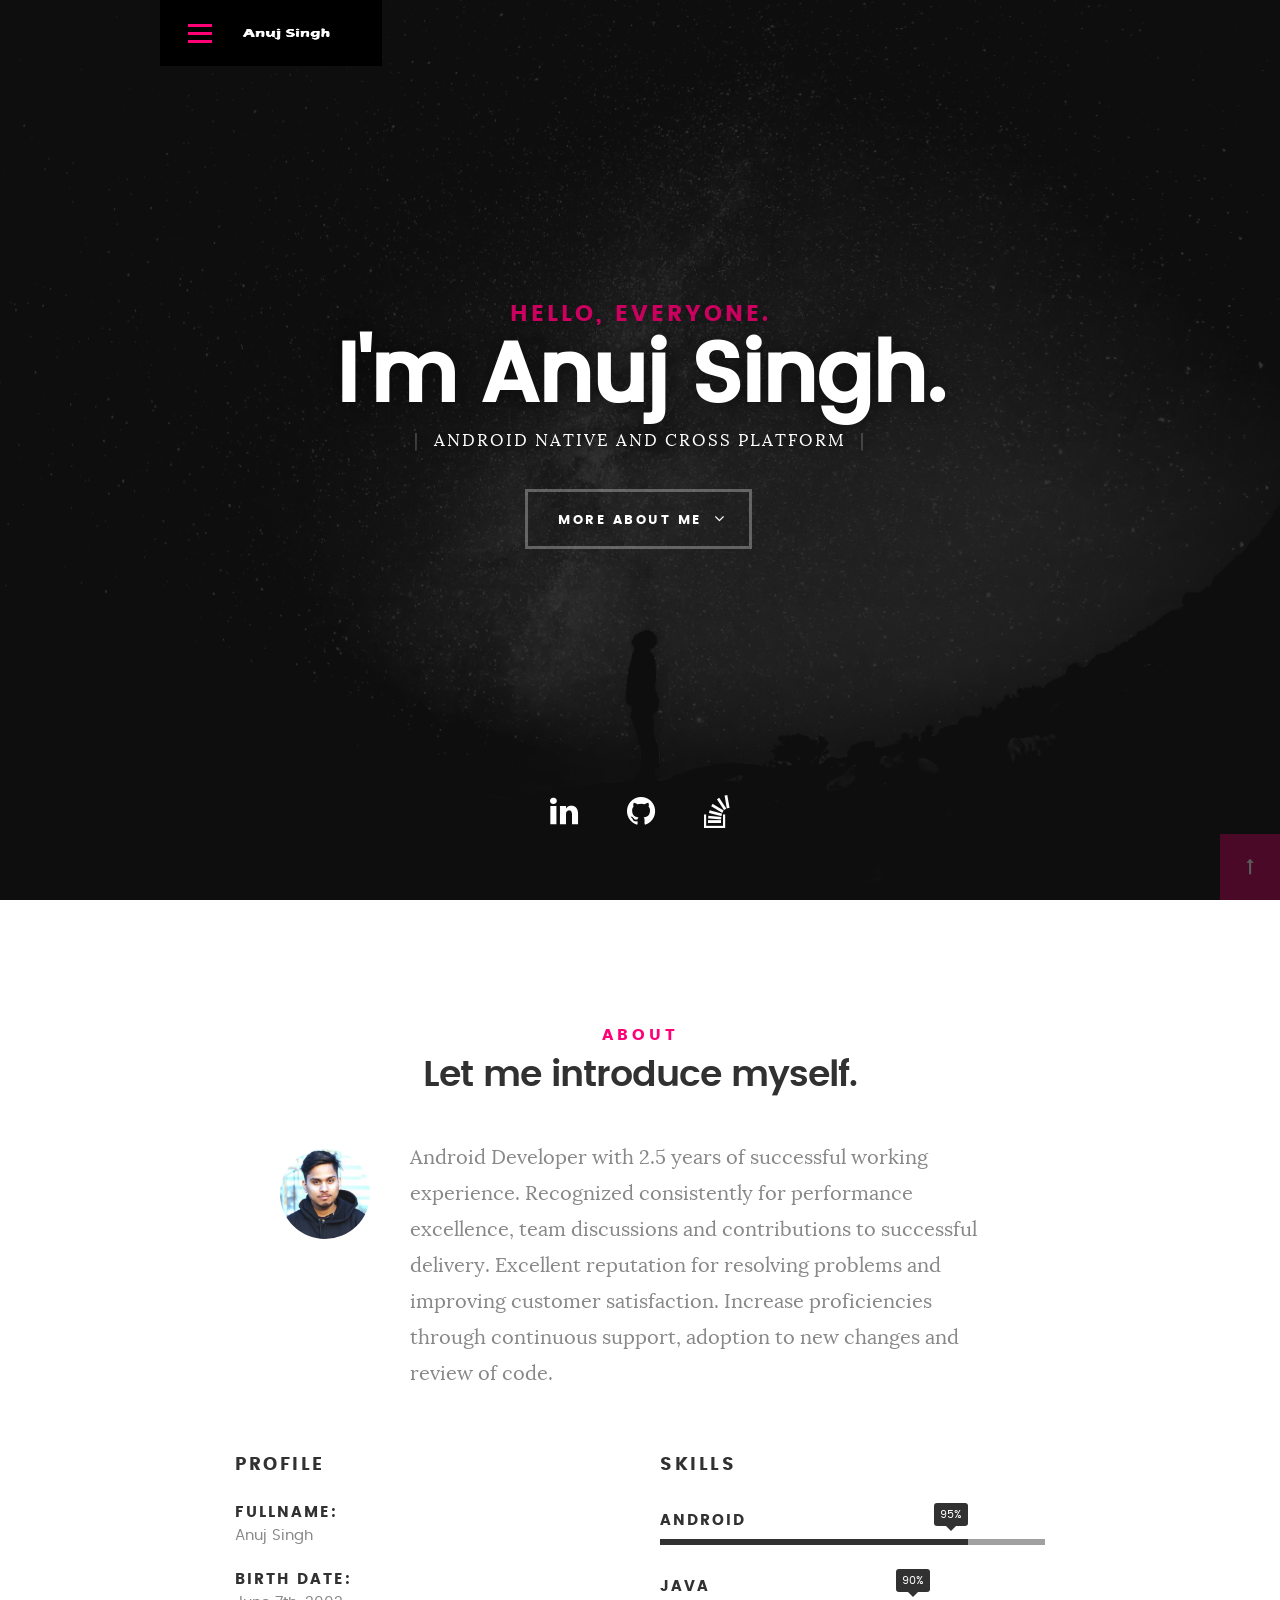
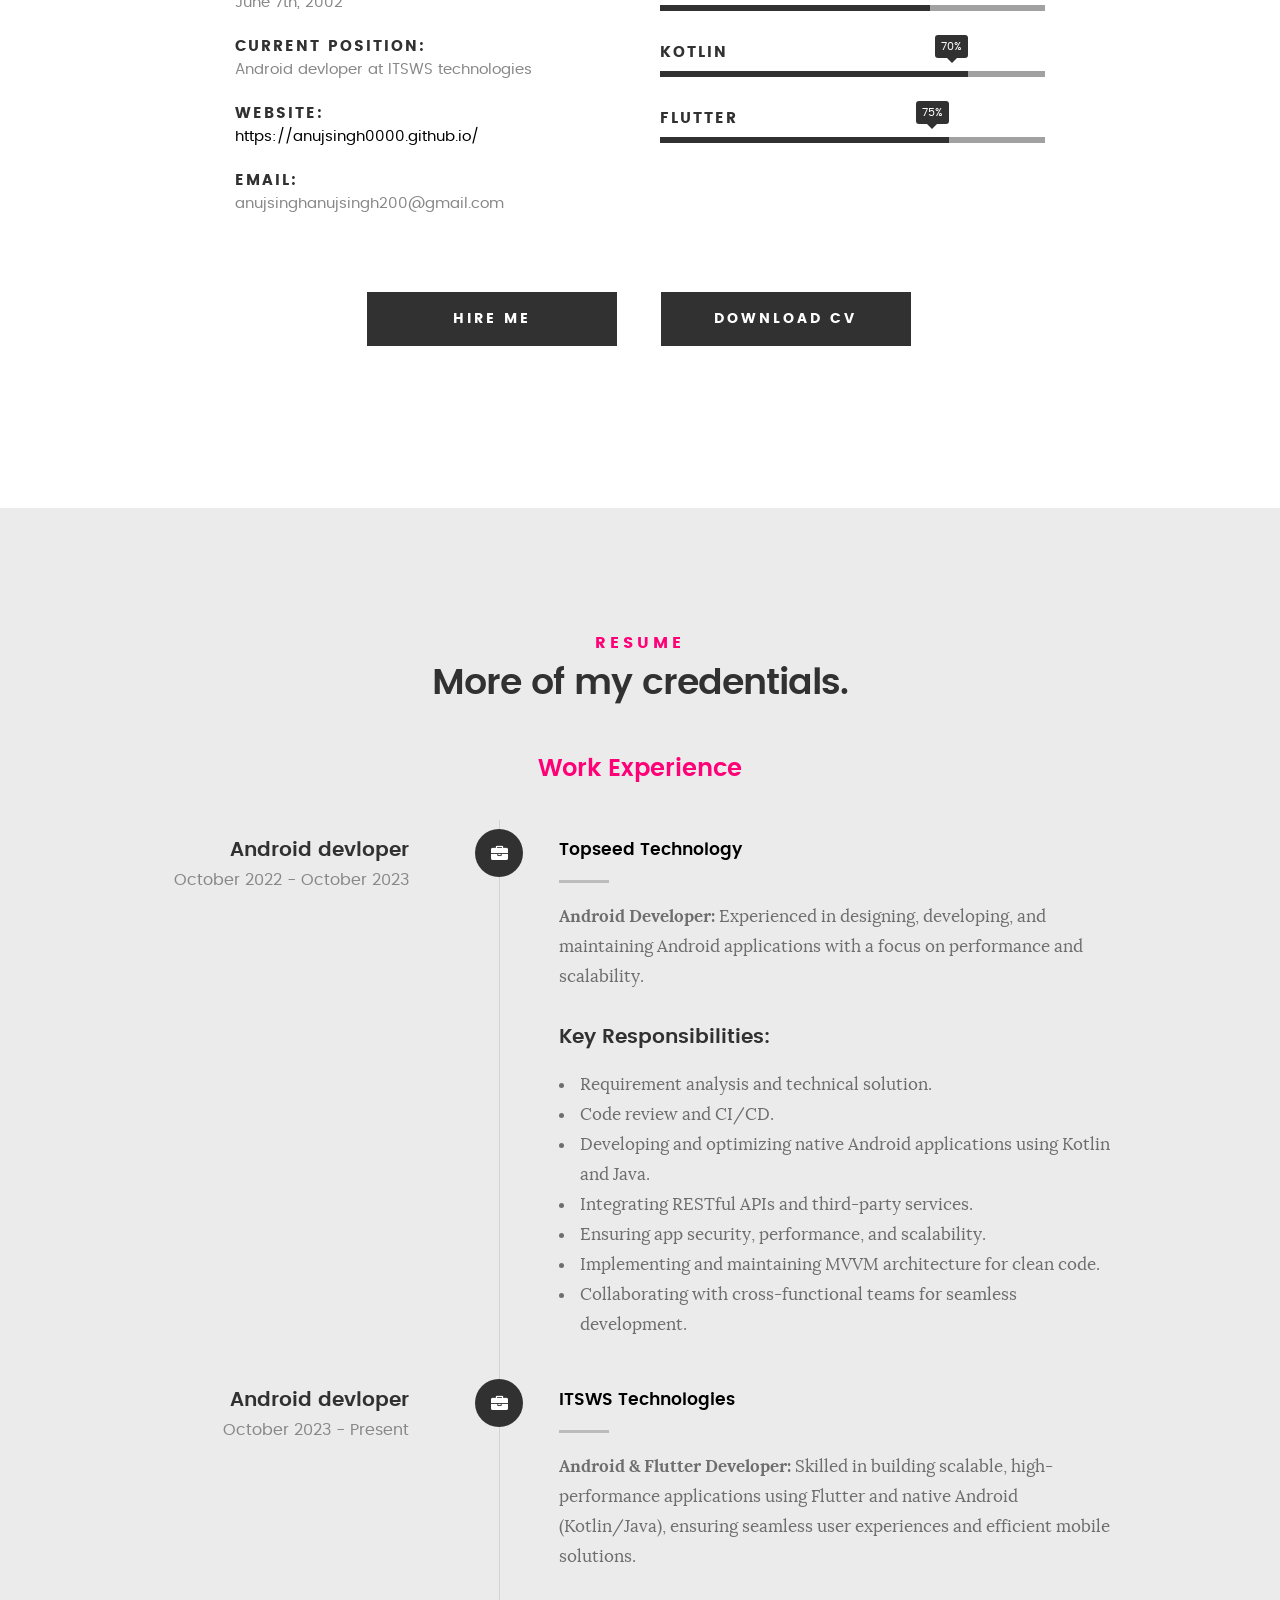
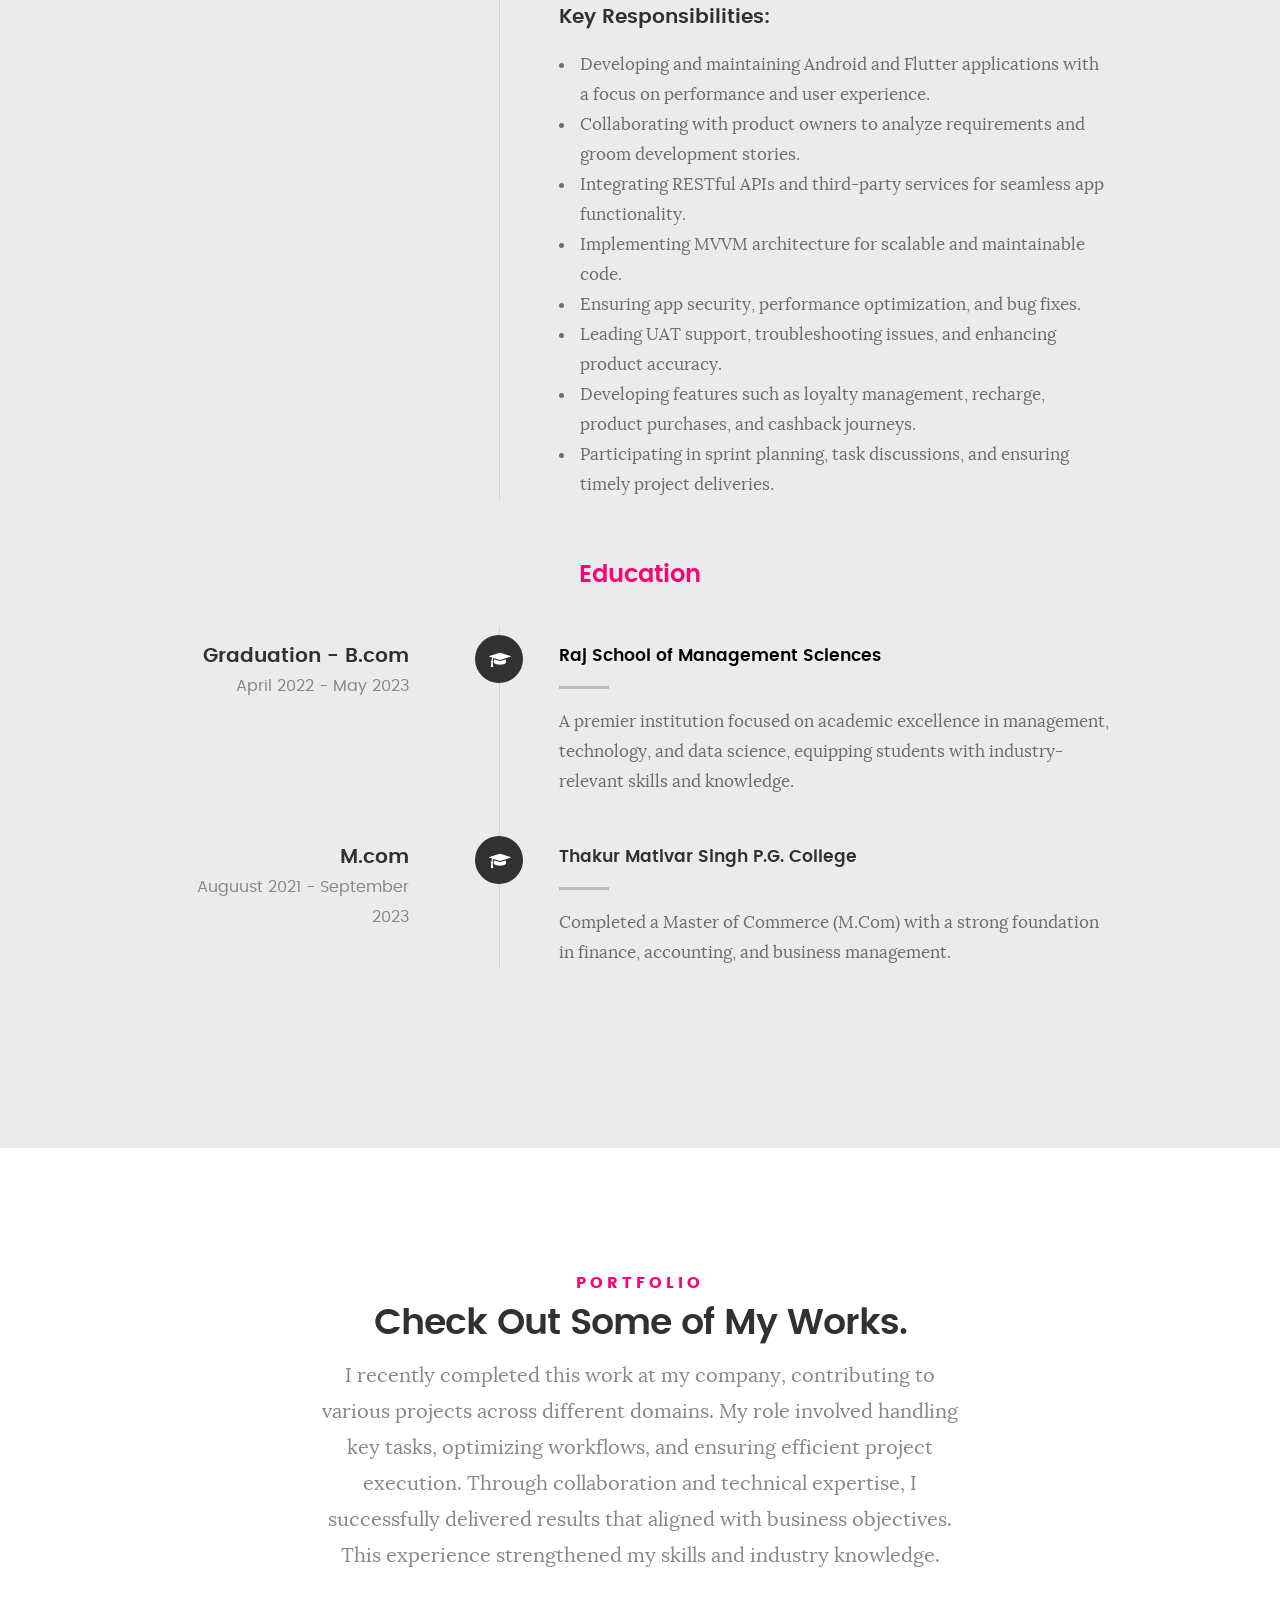
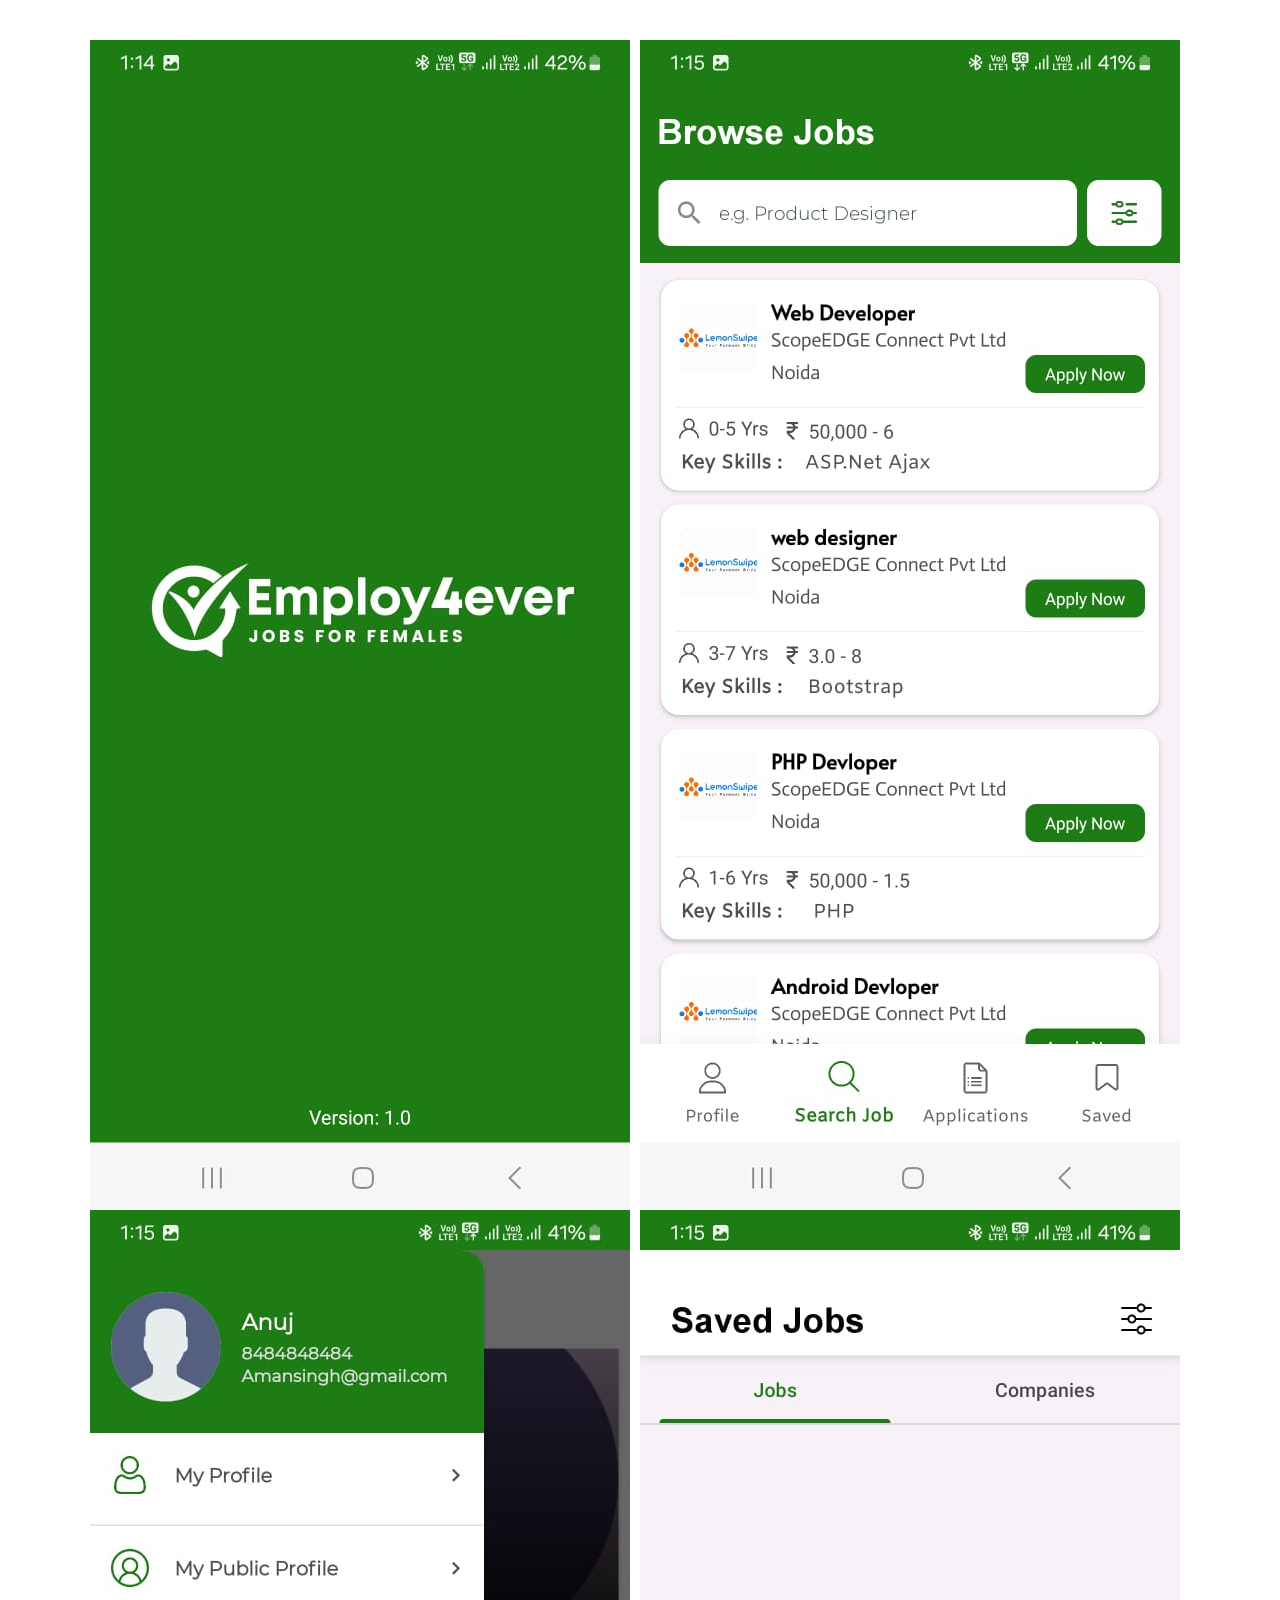
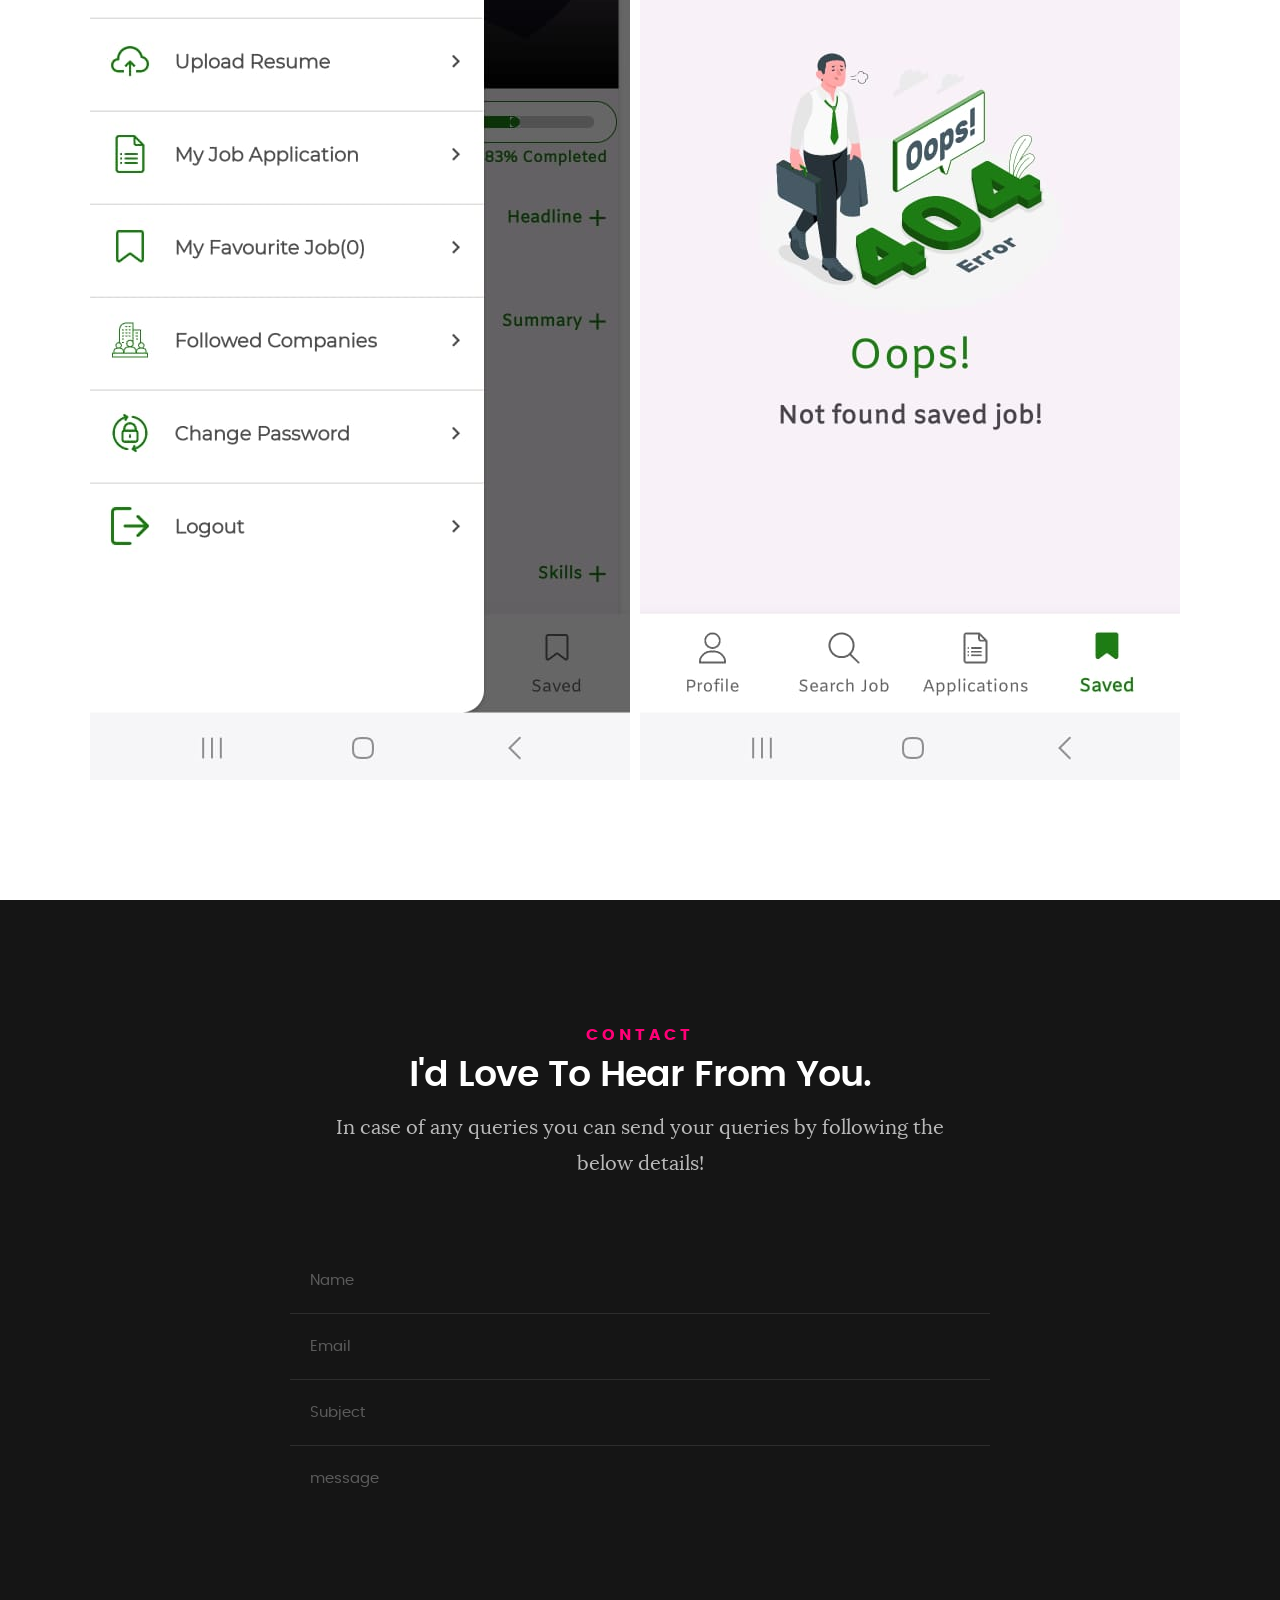
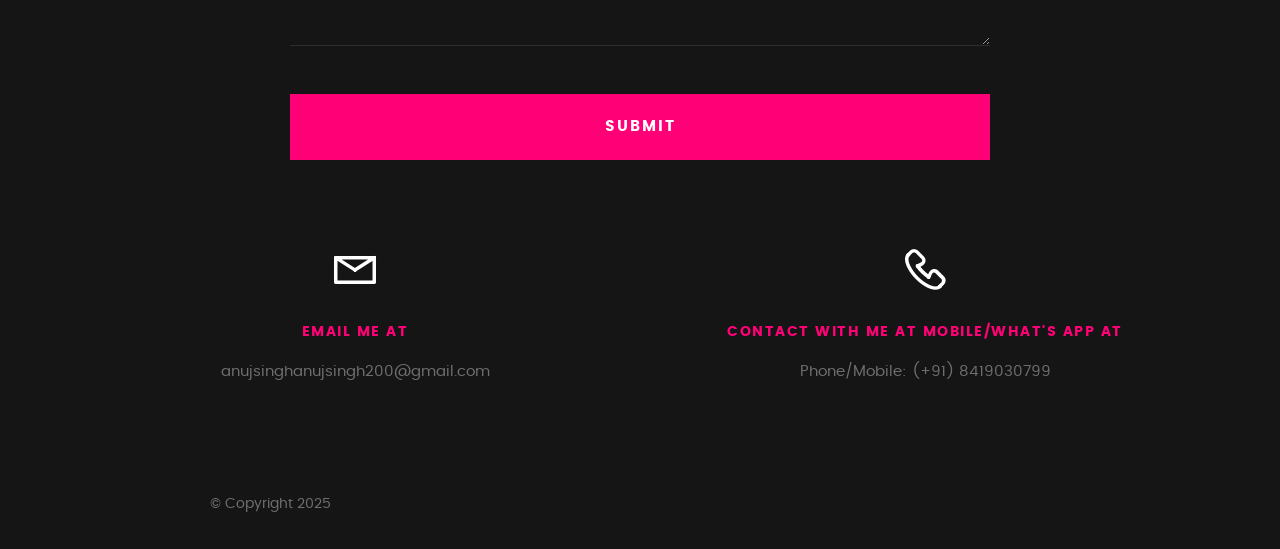
<file: personal-cv/index.html>
<!DOCTYPE html>
<!--[if IE 8 ]><html class="no-js oldie ie8" lang="en"> <![endif]-->
<!--[if IE 9 ]><html class="no-js oldie ie9" lang="en"> <![endif]-->
<!--[if (gte IE 9)|!(IE)]><!--><html class="no-js" lang="en"> <!--<![endif]-->

<!-- Mirrored from shakiz.github.io/ by HTTrack Website Copier/3.x [XR&CO'2014], Sun, 16 Feb 2025 16:09:21 GMT -->
<!-- Added by HTTrack --><meta http-equiv="content-type" content="text/html;charset=utf-8" /><!-- /Added by HTTrack -->
<head>

   <!--- basic page needs
   ================================================== -->
   <meta charset="utf-8">
	<title>Anuj Singh - Portfolio</title>
	<meta name="description" content="">  
	<meta name="author" content="">

   <!-- mobile specific metas
   ================================================== -->
	<meta name="viewport" content="width=device-width, initial-scale=1, maximum-scale=1">

 	<!-- CSS
   ================================================== -->
   <link rel="stylesheet" href="css/base.css">  
   <link rel="stylesheet" href="css/main.css">
   <link rel="stylesheet" href="css/vendor.css">     

   <!-- script
   ================================================== -->   
	<script src="js/modernizr.js"></script>
	<script src="js/pace.min.js"></script>

   <!-- favicons
	================================================== -->
	<link rel="icon" type="image/png" href="favicon.png">

	<!-- Google tag (gtag.js) -->
	<script async src="https://www.googletagmanager.com/gtag/js?id=G-JNXBMHBRCS"></script>
	<script>
	  window.dataLayer = window.dataLayer || [];
	  function gtag(){dataLayer.push(arguments);}
	  gtag('js', new Date());

	  gtag('config', 'G-JNXBMHBRCS');
	</script>

</head>

<body id="top">

	<!-- header 
   ================================================== -->
   <header>   	
   	<div class="row">

   		<div class="top-bar">
   			<a class="menu-toggle" href="#"><span>Menu</span></a>

	   		<div class="logo">
		         <a href="index-2.html">Anuj</a>
		      </div>		      

		   	<nav id="main-nav-wrap">
					<ul class="main-navigation">
						<li class="current"><a class="smoothscroll"  href="#intro" title="">Home</a></li>
						<li><a class="smoothscroll"  href="#about" title="">About</a></li>
						<li><a class="smoothscroll"  href="#resume" title="">Resume</a></li>
						<li><a class="smoothscroll"  href="#portfolio" title="">Portfolio</a></li>
						<li><a class="smoothscroll"  href="#contact" title="">Contact</a></li>	
					</ul>
				</nav>    		
   		</div> <!-- /top-bar --> 
   		
   	</div> <!-- /row --> 		
   </header> <!-- /header -->

	<!-- intro section
   ================================================== -->
   <section id="intro">   

   	<div class="intro-overlay"></div>	

   	<div class="intro-content">
   		<div class="row">

   			<div class="col-twelve">

	   			<h5>Hello, Everyone.</h5>
	   			<h1>I'm Anuj Singh.</h1>

	   			<p class="intro-position">
	   				<span>Android Native and Cross Platform</span> 
	   			</p>

	   			<a class="button stroke smoothscroll" href="#about" title="">More About Me</a>

	   		</div>  
   			
   		</div>   		 		
   	</div> <!-- /intro-content --> 

   	<ul class="intro-social">        
         <li><a href="https://www.linkedin.com/in/anuj-singh-88353827a/" target="_blank"><i class="fa fa-linkedin"></i></a></li>
         <li><a href="https://github.com/anujsingh0000" target="_blank"><i class="fa fa-github"></i></a></li>
         <li><a href="https://stackoverflow.com/users/29846889/anuj-singh-anuj-singh" target="_blank"><i class="fa fa-stack-overflow"></i></a></li>
      </ul> <!-- /intro-social -->      	

   </section> <!-- /intro -->


   <!-- about section
   ================================================== -->
   <section id="about">  

   	<div class="row section-intro">
   		<div class="col-twelve">

   			<h5>About</h5>
   			<h1>Let me introduce myself.</h1>

   			<div class="intro-info">

   				<img src="images/profile-pic.jpg" alt="Profile Picture">

   				<p class="lead">Android Developer with 2.5 years of successful working experience. Recognized consistently for performance excellence, team discussions and contributions to successful delivery. Excellent reputation for resolving problems and improving customer satisfaction. Increase proficiencies through continuous support, adoption to new changes and review of code.</p>
   			</div>   			

   		</div>   		
   	</div> <!-- /section-intro -->

   	<div class="row about-content">

   		<div class="col-six tab-full">

   			<h3>Profile</h3>
<!--    			<p>Lorem ipsum Qui veniam ut consequat ex ullamco nulla in non ut esse in magna sint minim officia consectetur nisi commodo ea magna pariatur nisi cillum.</p> -->

   			<ul class="info-list">
   				<li>
   					<strong>Fullname:</strong>
   					<span>Anuj Singh</span>
   				</li>
   				<li>
   					<strong>Birth Date:</strong>
   					<span>June 7th, 2002</span>
   				</li>
   				<li>
   					<strong>Current Position:</strong>
   					<span>Android devloper at ITSWS technologies</span>
   				</li>
   				<li>
   					<strong>Website:</strong>
   					<span><a href="index.html" target="_blank">https://anujsingh0000.github.io/</a></span>
   				</li>
   				<li>
   					<strong>Email:</strong>
   					<span>anujsinghanujsingh200@gmail.com</span>
   				</li>

   			</ul> <!-- /info-list -->

   		</div>

   		<div class="col-six tab-full">

   			<h3>Skills</h3>

				<ul class="skill-bars">
				   <li>
				   	<div class="progress percent80"><span>95%</span></div>
				   	<strong>Android</strong>
				   </li>
				   <li>
				   	<div class="progress percent70"><span>90%</span></div>
				   	<strong>Java</strong>
				   </li>
				   <li>
				   	<div class="progress percent80"><span>70%</span></div>
				   	<strong>Kotlin</strong>
				   </li>
				   <li>
				   	<div class="progress percent75"><span>75%</span></div>
				   	<strong>Flutter</strong>
				   </li>
				</ul> <!-- /skill-bars -->		

   		</div>

   	</div>

	   <div class="row button-section">
		<div class="col-twelve">
			<a href="#" onclick="viewPDF()" title="Hire Me" class="button button-primary">Hire Me</a>
			<a href="#" onclick="downloadPDF()" title="Download CV" class="button button-primary">Download CV</a>
		</div>       
	</div>
	
	<script>
		function viewPDF() {
			window.open('MyResume.pdf', '_blank');
		}
	
		function downloadPDF() {
			const link = document.createElement('a');
			link.href = 'MyResume.pdf';
			link.download = 'MyResume.pdf';  // Set download filename
			document.body.appendChild(link);
			link.click();
			document.body.removeChild(link);
		}
	</script>
	

   </section> <!-- /process-->    


   <!-- resume Section
   ================================================== -->
	<section id="resume" class="grey-section">

		<div class="row section-intro">
   		<div class="col-twelve">

   			<h5>Resume</h5>
   			<h1>More of my credentials.</h1>

   		</div>   		
   	</div> <!-- /section-intro--> 

   	<div class="row resume-timeline">

   		<div class="col-twelve resume-header">

   			<h2>Work Experience</h2>

   		</div> <!-- /resume-header -->

   		<div class="col-twelve">

   			<div class="timeline-wrap">

   				<div class="timeline-block">

	   				<div class="timeline-ico">
	   					<i class="fa fa-briefcase"></i>
	   				</div>

	   				<div class="timeline-header">
	   					<h3>Android devloper</h3>
	   					<p>October 2022 - October 2023</p>
	   				</div>

	   				<div class="timeline-content">
						<h4><a href="http://topseedtech.com/" target="_blank">Topseed Technology</a></h4>

						<p><strong>Android Developer:</strong> Experienced in designing, developing, and maintaining Android applications with a focus on performance and scalability.</p>
						<h3>Key Responsibilities:</h3>
						<ul>
							<li>Requirement analysis and technical solution.</li>
							<li>Code review and CI/CD.</li>
							<li>Developing and optimizing native Android applications using Kotlin and Java.</li>
							<li>Integrating RESTful APIs and third-party services.</li>
							<li>Ensuring app security, performance, and scalability.</li>
							<li>Implementing and maintaining MVVM architecture for clean code.</li>
							<li>Collaborating with cross-functional teams for seamless development.</li>
						</ul>
					</div>
					

	   			</div> <!-- /timeline-block -->

	   			<div class="timeline-block">

	   				<div class="timeline-ico">
	   					<i class="fa fa-briefcase"></i>
	   				</div>

	   				<div class="timeline-header">
	   					<h3>Android devloper</h3>
	   					<p>October 2023 - Present</p>
	   				</div>

	   				<div class="timeline-content">
						<h4><a href="https://www.itsws.com/" target="_blank">ITSWS Technologies</a></h4>
						<p><strong>Android & Flutter Developer:</strong> Skilled in building scalable, high-performance applications using Flutter and native Android (Kotlin/Java), ensuring seamless user experiences and efficient mobile solutions.</p>
						<h3>Key Responsibilities:</h3>
						<ul>
							<li>Developing and maintaining Android and Flutter applications with a focus on performance and user experience.</li>
							<li>Collaborating with product owners to analyze requirements and groom development stories.</li>
							<li>Integrating RESTful APIs and third-party services for seamless app functionality.</li>
							<li>Implementing MVVM architecture for scalable and maintainable code.</li>
							<li>Ensuring app security, performance optimization, and bug fixes.</li>
							<li>Leading UAT support, troubleshooting issues, and enhancing product accuracy.</li>
							<li>Developing features such as loyalty management, recharge, product purchases, and cashback journeys.</li>
							<li>Participating in sprint planning, task discussions, and ensuring timely project deliveries.</li>
						</ul>
					</div>
					

	   			</div> <!-- /timeline-block -->

   			</div> <!-- /timeline-wrap -->   			

   		</div> <!-- /col-twelve -->
   		
   	</div> <!-- /resume-timeline -->
   	
   	<div class="row resume-timeline">

   		<div class="col-twelve resume-header">

   			<h2>Education</h2>

   		</div> <!-- /resume-header -->

   		<div class="col-twelve">

   			<div class="timeline-wrap">

   				<div class="timeline-block">

	   				<div class="timeline-ico">
	   					<i class="fa fa-graduation-cap"></i>
	   				</div>

	   				<div class="timeline-header">
	   					<h3>Graduation - B.com</h3>
	   					<p>April 2022 - May 2023</p>
	   				</div>

	   				<div class="timeline-content">
						<h4><a href="https://rajsms.org/" target="_blank">Raj School of Management Sciences</a></h4>
						<p>A premier institution focused on academic excellence in management, technology, and data science, equipping students with industry-relevant skills and knowledge.</p>
					
					</div>
					

	   			</div> <!-- /timeline-block -->

	   			<div class="timeline-block">

	   				<div class="timeline-ico">
	   					<i class="fa fa-graduation-cap"></i>
	   				</div>

	   				<div class="timeline-header">
	   					<h3>M.com</h3>
	   					<p>Auguust 2021 - September 2023</p>
	   				</div>

	   				<div class="timeline-content">
						<h4>Thakur Mativar Singh P.G. College</h4>
						<p>Completed a Master of Commerce (M.Com) with a strong foundation in finance, accounting, and business management.</p>
					</div>
					

	   			</div> <!-- /timeline-block -->

   			</div> <!-- /timeline-wrap -->   			

   		</div> <!-- /col-twelve -->
   		
   	</div> <!-- /resume-timeline -->
		
	</section> <!-- /features -->






	




	<section id="portfolio">

		<div class="row section-intro">
			<div class="col-twelve">
				<h5>Portfolio</h5>
				<h1>Check Out Some of My Works.</h1>
				<p class="lead">I recently completed this work at my company, contributing to various projects across different domains. My role involved handling key tasks, optimizing workflows, and ensuring efficient project execution. Through collaboration and technical expertise, I successfully delivered results that aligned with business objectives. This experience strengthened my skills and industry knowledge.
				</p>
			</div>       
		</div> <!-- /section-intro--> 
	


		
		<div class="row portfolio-content">
			<div class="col-twelve">
				<div id="folio-wrapper" class="block-1-2 block-mob-full stack">
	
					<!-- Existing portfolio items -->
					<div class="bgrid folio-item">
						<div class="item-wrap">
							<img src="images/portfolio/before_pay.jpg" alt="App Screenshot 1">
							<a href="#modal-01" class="overlay">                   
								<div class="folio-item-table">
									<div class="folio-item-cell">
										<h3 class="folio-title">Employ4ver</h3>      
										<span class="folio-types">Jobs for females</span>
									</div>                       
								</div>                    
							</a>
						</div>               
					</div> <!-- /folio-item -->
	
					<div class="bgrid folio-item">
						<div class="item-wrap">
							<img src="images/portfolio/employ4ver2.jpg" alt="App Screenshot 2">
							<a href="#modal-02" class="overlay">                   
								<div class="folio-item-table">
									<div class="folio-item-cell">
										<h3 class="folio-title">Browse Jobs</h3>      
										<span class="folio-types">Browse jobs for females</span>
									</div>                       
								</div>                    
							</a>
						</div>               
					</div> <!-- /folio-item -->
	
					<!-- New section with four screenshots -->
					<div class="row four-screenshots">
						<div class="col-four">
							<div class="bgrid folio-item">
								<div class="item-wrap">
									<img src="images/portfolio/employ4ever_home_page.jpg" alt="App Screenshot 3" class="mobile-screenshot">
									<a href="#modal-03" class="overlay">                   
										<div class="folio-item-table">
											<div class="folio-item-cell">
												<h3 class="folio-title">App Screenshot 3</h3>      
												<span class="folio-types">Description of the feature or screen</span>
											</div>                       
										</div>                    
									</a>
								</div>               
							</div> <!-- /folio-item -->
						</div>
						<div class="col-four">
							<div class="bgrid folio-item">
								<div class="item-wrap">
									<img src="images/portfolio/employ4ever_saved_job.jpg" alt="App Screenshot 4" class="mobile-screenshot">
									<a href="#modal-04" class="overlay">                   
										<div class="folio-item-table">
											<div class="folio-item-cell">
												<h3 class="folio-title">App Screenshot 4</h3>      
												<span class="folio-types">Description of the feature or screen</span>
											</div>                       
										</div>                    
									</a>
								</div>               
							</div> <!-- /folio-item -->
						</div>
						
						</div>
						
							
								
						</div>
					</div> <!-- /four-screenshots -->
	
					<!-- Modals for new screenshots -->
					<div id="modal-03" class ="popup-modal slider mfp-hide">    
						<div class="media">
							<img src="images/portfolio/before_pay.jpg" alt="App Screenshot 3" />
						</div>       
						<div class="description-box">
							<h4>App Screenshot 3</h4>      
							<p>Detailed description of what this screenshot represents and its significance in the app.</p>
							<div class="categories">Category or Technology Used</div>               
						</div>
						<div class="link-box">
							<a href="link_to_your_app_or_more_details" target="_blank">Details</a>
							<a href="#" class="popup-modal-dismiss">Close</a>
						</div>      
					</div> <!-- /modal-03 -->
	
					<div id="modal-04" class="popup-modal slider mfp-hide">    
						<div class="media">
							<img src="images/portfolio/before_pay.jpg" alt="App Screenshot 4" />
						</div>       
						<div class="description-box">
							<h4>App Screenshot 4</h4>      
							<p>Detailed description of what this screenshot represents and its significance in the app.</p>
							<div class="categories">Category or Technology Used</div>               
						</div>
						<div class="link-box">
							<a href="link_to_your_app_or_more_details" target="_blank">Details</a>
							<a href="#" class="popup-modal-dismiss">Close</a>
						</div>      
					</div> <!-- /modal-04 -->
	
					<div id="modal-05" class="popup-modal slider mfp-hide">    
						<div class="media">
							<img src="images/portfolio/before_pay.jpg" alt="App Screenshot 5" />
						</div>       
						<div class="description-box">
							<h4>App Screenshot 5</h4>      
							<p>Detailed description of what this screenshot represents and its significance in the app.</p>
							<div class="categories">Category or Technology Used</div>               
						</div>
						<div class="link-box">
							<a href="link_to_your_app_or_more_details" target="_blank">Details</a>
							<a href="#" class="popup-modal-dismiss">Close</a>
						</div>      
					</div> <!-- /modal-05 -->
	
					<div id="modal-06" class="popup-modal slider mfp-hide">    
						<div class="media">
							<img src="images/portfolio/before_pay.jpg" alt="App Screenshot 6" />
						</div>       
						<div class="description-box">
							<h4>App Screenshot 6</h4>      
							<p>Detailed description of what this screenshot represents and its significance in the app.</p>
							<div class="categories">Category or Technology Used</div>               
						</div>
						<div class="link-box">
							<a href="link_to_your_app_or_more_details" target="_blank">Details</a>
							<a href="#" class="popup-modal-dismiss">Close</a>
						</div>      
					</div> <!-- /modal-06 -->
	
				</div> <!-- /portfolio-wrapper --> 
			</div>  <!-- /twelve -->   
		</div> <!-- /portfolio-content --> 
	</section> <!-- /portfolio -->













	
   <!-- contact   ================================================== -->
	<section id="contact">

		<div class="row section-intro">
   		<div class="col-twelve">

   			<h5>Contact</h5>
   			<h1>I'd Love To Hear From You.</h1>

   			<p class="lead">In case of any queries you can send your queries by following the below details!</p>

   		</div> 
   	</div> <!-- /section-intro -->

   	<div class="row contact-form">

   		<div class="col-twelve">

            <!-- form -->
            <form name="contactForm" id="contactForm" method="post" action="#">
      			<fieldset>

                  <div class="form-field">
 						   <input name="contactName" type="text" id="contactName" placeholder="Name" value="" minlength="2" required="">
                  </div>
                  <div class="form-field">
	      			   <input name="contactEmail" type="email" id="contactEmail" placeholder="Email" value="" required="">
	               </div>
                  <div class="form-field">
	     				   <input name="contactSubject" type="text" id="contactSubject" placeholder="Subject" value="">
	               </div>                       
                  <div class="form-field">
	                 	<textarea name="contactMessage" id="contactMessage" placeholder="message" rows="10" cols="50" required=""></textarea>
	               </div>                      
                 <div class="form-field">
                     <button class="submitform">Submit</button>
                     <div id="submit-loader">
                        <div class="text-loader">Sending...</div>                             
       				      <div class="s-loader">
								  	<div class="bounce1"></div>
								  	<div class="bounce2"></div>
								  	<div class="bounce3"></div>
								</div>
							</div>
                  </div>

      			</fieldset>
      		</form> <!-- Form End -->

            <!-- contact-warning -->
            <div id="message-warning">            	
            </div>            
            <!-- contact-success -->
      		<div id="message-success">
               <i class="fa fa-check"></i>Your message was sent, thank you!<br>
      		</div>

         </div> <!-- /col-twelve -->
   		
   	</div> <!-- /contact-form -->





   	<div class="row contact-info">

   		<div class="col-six tab-full collapse">

   			<div class="icon">
   				<i class="icon-mail"></i>
   			</div>

   			<h5>Email Me At</h5>

   			<p>anujsinghanujsingh200@gmail.com<br></p>

   		</div>

   		<div class="col-six tab-full">

   			<div class="icon">
   				<i class="icon-phone"></i>
   			</div>

   			<h5>Contact with me at Mobile/What's App At</h5>

   			<p>Phone/Mobile: (+91) 8419030799<br></p>

   		</div>
   		
   	</div> <!-- /contact-info -->
		
	</section> <!-- /contact -->


   <!-- footer
   ================================================== -->

   <footer>
     	<div class="row">

     		<div class="col-six tab-full pull-right social">

     			<!-- <ul class="footer-social">        
			      <li><a href="#"><i class="fa fa-facebook"></i></a></li>
			      <li><a href="#"><i class="fa fa-behance"></i></a></li>
			      <li><a href="#"><i class="fa fa-twitter"></i></a></li>
			      <li><a href="#"><i class="fa fa-dribbble"></i></a></li>
			      <li><a href="#"><i class="fa fa-instagram"></i></a></li>
			   </ul>  -->
	      		
	      </div>

      	<div class="col-eight tab-full">
	      	<div class="copyright">
		        	<span>© Copyright 2025 </span> 
		         	
		         </div>		                  
	      	</div>

	      	<div id="go-top">
		         <a class="smoothscroll" title="Back to Top" href="#top"><i class="fa fa-long-arrow-up"></i></a>
		      </div>

      	</div> <!-- /row -->     	
   </footer>  

   <div id="preloader"> 
    	<div id="loader"></div>
   </div> 

   <!-- Java Script
   ================================================== --> 
   <script src="js/jquery-2.1.3.min.js"></script>
   <script src="js/plugins.js"></script>
   <script src="js/main.js"></script>

</body>


<!-- Mirrored from shakiz.github.io/ by HTTrack Website Copier/3.x [XR&CO'2014], Sun, 16 Feb 2025 16:09:27 GMT -->
</html>
</file>
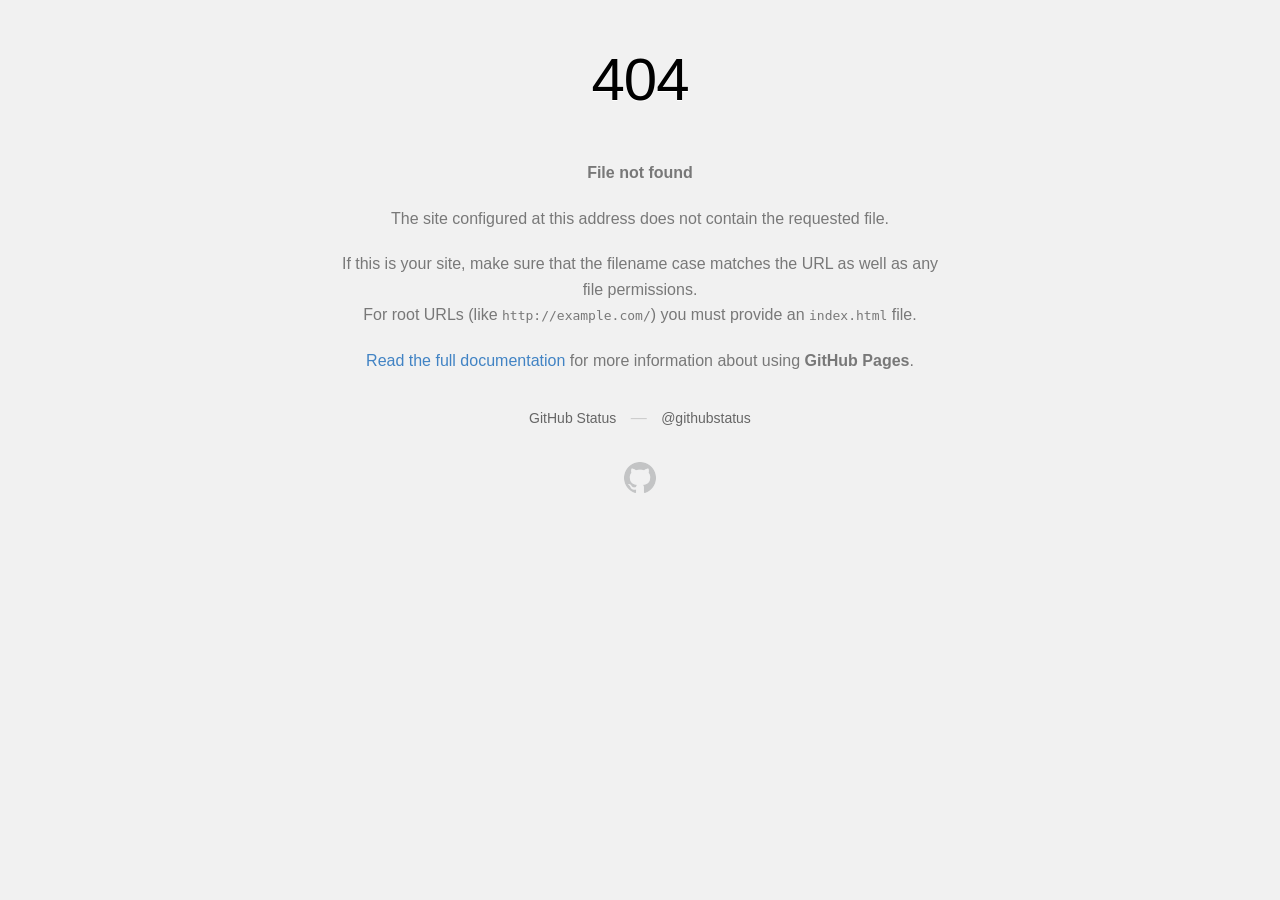
<file: personal-cv/css/grabbing.html>
<!DOCTYPE html>
<html>
  <head>
    <meta http-equiv="Content-type" content="text/html; charset=utf-8">
    <meta http-equiv="Content-Security-Policy" content="default-src 'none'; style-src 'unsafe-inline'; img-src data:; connect-src 'self'">
    <title>Page not found &middot; GitHub Pages</title>
    <style type="text/css" media="screen">
      body {
        background-color: #f1f1f1;
        margin: 0;
        font-family: "Helvetica Neue", Helvetica, Arial, sans-serif;
      }

      .container { margin: 50px auto 40px auto; width: 600px; text-align: center; }

      a { color: #4183c4; text-decoration: none; }
      a:hover { text-decoration: underline; }

      h1 { width: 800px; position:relative; left: -100px; letter-spacing: -1px; line-height: 60px; font-size: 60px; font-weight: 100; margin: 0px 0 50px 0; text-shadow: 0 1px 0 #fff; }
      p { color: rgba(0, 0, 0, 0.5); margin: 20px 0; line-height: 1.6; }

      ul { list-style: none; margin: 25px 0; padding: 0; }
      li { display: table-cell; font-weight: bold; width: 1%; }

      .logo { display: inline-block; margin-top: 35px; }
      .logo-img-2x { display: none; }
      @media
      only screen and (-webkit-min-device-pixel-ratio: 2),
      only screen and (   min--moz-device-pixel-ratio: 2),
      only screen and (     -o-min-device-pixel-ratio: 2/1),
      only screen and (        min-device-pixel-ratio: 2),
      only screen and (                min-resolution: 192dpi),
      only screen and (                min-resolution: 2dppx) {
        .logo-img-1x { display: none; }
        .logo-img-2x { display: inline-block; }
      }

      #suggestions {
        margin-top: 35px;
        color: #ccc;
      }
      #suggestions a {
        color: #666666;
        font-weight: 200;
        font-size: 14px;
        margin: 0 10px;
      }

    </style>
  </head>
  <body>

    <div class="container">

      <h1>404</h1>
      <p><strong>File not found</strong></p>

      <p>
        The site configured at this address does not
        contain the requested file.
      </p>

      <p>
        If this is your site, make sure that the filename case matches the URL
        as well as any file permissions.<br>
        For root URLs (like <code>http://example.com/</code>) you must provide an
        <code>index.html</code> file.
      </p>

      <p>
        <a href="https://help.github.com/pages/">Read the full documentation</a>
        for more information about using <strong>GitHub Pages</strong>.
      </p>

      <div id="suggestions">
        <a href="https://githubstatus.com">GitHub Status</a> &mdash;
        <a href="https://twitter.com/githubstatus">@githubstatus</a>
      </div>

      <a href="/" class="logo logo-img-1x">
        <img width="32" height="32" title="" alt="" src="[data-uri]">
      </a>

      <a href="/" class="logo logo-img-2x">
        <img width="32" height="32" title="" alt="" src="[data-uri]">
      </a>
    </div>
  </body>
</html>
</file>
<file: personal-cv/css/base.css>
/**
 * =================================================================== 
 *
 *  Kards v1.0 Base Stylesheet
 *  url: styleshout.com
 *  03-01-2016
 *  ------------------------------------------------------------------
 *  TOC:
 *  01. reset
 *  02. basic/base setup styles
 *  03. grid
 *  04. MISC
 *
 * =================================================================== 
 */

/** 
 * ===================================================================
 * 01. reset - normalize.css v3.0.2 | MIT License | git.io/normalize
 *
 * ------------------------------------------------------------------- 
 */
html {
	font-family: sans-serif;
	-ms-text-size-adjust: 100%;
	-webkit-text-size-adjust: 100%;
}

body {
	margin: 0;
}

article,
aside,
details,
figcaption,
figure,
footer,
header,
hgroup,
main,
menu,
nav,
section,
summary {
	display: block;
}

audio,
canvas,
progress,
video {
	display: inline-block;
	vertical-align: baseline;
}

audio:not([controls]) {
	display: none;
	height: 0;
}

[hidden],
template {
	display: none;
}

a {
	background: transparent;
}

a:active,
a:hover {
	outline: 0;
}

abbr[title] {
	border-bottom: 1px dotted;
}

b,
strong {
	font-weight: bold;
}

dfn {
	font-style: italic;
}

h1 {
	font-size: 2em;
	margin: 0.67em 0;
}

mark {
	background: #ff0;
	color: #000;
}

small {
	font-size: 80%;
}

sub,
sup {
	font-size: 75%;
	line-height: 0;
	position: relative;
	vertical-align: baseline;
}

sup {
	top: -0.5em;
}

sub {
	bottom: -0.25em;
}

img {
	border: 0;
}

svg:not(:root) {
	overflow: hidden;
}

figure {
	margin: 1em 40px;
}

hr {
	-moz-box-sizing: content-box;
	box-sizing: content-box;
	height: 0;
}

pre {
	overflow: auto;
}

code,
kbd,
pre,
samp {
	font-family: monospace, monospace;
	font-size: 1em;
}

button,
input,
optgroup,
select,
textarea {
	color: inherit;
	font: inherit;
	margin: 0;
}

button {
	overflow: visible;
}

button,
select {
	text-transform: none;
}

button,
html input[type="button"],
input[type="reset"],
input[type="submit"] {
	-webkit-appearance: button;
	cursor: pointer;
}

button[disabled],
html input[disabled] {
	cursor: default;
}

button::-moz-focus-inner,
input::-moz-focus-inner {
	border: 0;
	padding: 0;
}

input {
	line-height: normal;
}

input[type="checkbox"],
input[type="radio"] {
	box-sizing: border-box;
	padding: 0;
}

input[type="number"]::-webkit-inner-spin-button,
input[type="number"]::-webkit-outer-spin-button {
	height: auto;
}

input[type="search"] {
	-webkit-appearance: textfield;
	-moz-box-sizing: content-box;
	-webkit-box-sizing: content-box;
	box-sizing: content-box;
}

input[type="search"]::-webkit-search-cancel-button,
input[type="search"]::-webkit-search-decoration {
	-webkit-appearance: none;
}

fieldset {
	border: 1px solid #c0c0c0;
	margin: 0 2px;
	padding: 0.35em 0.625em 0.75em;
}

legend {
	border: 0;
	padding: 0;
}

textarea {
	overflow: auto;
}

optgroup {
	font-weight: bold;
}

table {
	border-collapse: collapse;
	border-spacing: 0;
}

td,
th {
	padding: 0;
}

/** 
 * ===================================================================
 * 02. basic/base setup styles - (_basic.scss)
 *
 * ------------------------------------------------------------------- 
 */
html {
	font-size: 62.5%;
	box-sizing: border-box;
}

*,
*::before,
*::after {
	box-sizing: inherit;
}

body {
	font-weight: normal;
	line-height: 1;
	text-rendering: optimizeLegibility;
	word-wrap: break-word;
	-webkit-overflow-scrolling: touch;
	-webkit-text-size-adjust: none;
}

body,
input,
button {
	-moz-osx-font-smoothing: grayscale;
	-webkit-font-smoothing: antialiased;
}

/**
 * Media - (_basic.scss)
 * ------------------------------------------------------------------- 
 */
img,
video {
	max-width: 100%;
	height: auto;
}

/**
 * Typography resets - (_basic.scss)
 * ------------------------------------------------------------------- 
 */
div,
dl,
dt,
dd,
ul,
ol,
li,
h1,
h2,
h3,
h4,
h5,
h6,
pre,
form,
p,
blockquote,
th,
td {
	margin: 0;
	padding: 0;
}

h1,
h2,
h3,
h4,
h5,
h6 {
	-webkit-font-variant-ligatures: common-ligatures;
	-moz-font-variant-ligatures: common-ligatures;
	font-variant-ligatures: common-ligatures;
	text-rendering: optimizeLegibility;
}

em,
i {
	font-style: italic;
	line-height: inherit;
}

strong,
b {
	font-weight: bold;
	line-height: inherit;
}

small {
	font-size: 60%;
	line-height: inherit;
}

ol,
ul {
	list-style: none;
}

li {
	display: block;
}

/**
 * links - (_basic.scss)
 * ------------------------------------------------------------------- 
 */
a {
	text-decoration: none;
	line-height: inherit;
}

a img {
	border: none;
}

/**
 * inputs - (_basic.scss)
 * ------------------------------------------------------------------- 
 */
fieldset {
	margin: 0;
	padding: 0;
}

input[type="email"],
input[type="number"],
input[type="search"],
input[type="text"],
input[type="tel"],
input[type="url"],
input[type="password"],
textarea {
	-webkit-appearance: none;
	-moz-appearance: none;
	-ms-appearance: none;
	-o-appearance: none;
	appearance: none;
}

/** 
 * ===================================================================
 * 03. grid - (_grid.scss)
 *
 * ------------------------------------------------------------------- 
 */
.row {
	width: 94%;
	max-width: 1140px;
	margin: 0 auto;
}

.row:before,
.row:after {
	content: "";
	display: table;
}

.row:after {
	clear: both;
}

.row .row {
	width: auto;
	max-width: none;
	margin-left: -20px;
	margin-right: -20px;
}

[class*="col-"],
.bgrid {
	float: left;
}

[class*="col-"] + [class*="col-"].end {
	float: right;
}

[class*="col-"] {
	padding: 0 20px;
}

.col-one {
	width: 8.33333%;
}

.col-two,
.col-1-6 {
	width: 16.66667%;
}

.col-three,
.col-1-4 {
	width: 25%;
}

.col-four,
.col-1-3 {
	width: 33.33333%;
}

.col-five {
	width: 41.66667%;
}

.col-six,
.col-1-2 {
	width: 50%;
}

.col-seven {
	width: 58.33333%;
}

.col-eight,
.col-2-3 {
	width: 66.66667%;
}

.col-nine,
.col-3-4 {
	width: 75%;
}

.col-ten,
.col-5-6 {
	width: 83.33333%;
}

.col-eleven {
	width: 91.66667%;
}

.col-twelve,
.col-full {
	width: 100%;
}

/**
 * small screens - (_grid.scss)
 * --------------------------------------------------------------- 
 */
@media screen and (max-width:1024px) {
	.row .row {
		margin-left: -18px;
		margin-right: -18px;
	}

	[class*="col-"] {
		padding: 0 18px;
	}

}

/**
 * tablets - (_grid.scss)
 * --------------------------------------------------------------- 
 */
@media screen and (max-width:768px) {
	.row {
		width: auto;
		padding-left: 30px;
		padding-right: 30px;
	}

	.row .row {
		padding-left: 0;
		padding-right: 0;
		margin-left: -15px;
		margin-right: -15px;
	}

	[class*="col-"] {
		padding: 0 15px;
	}

	.tab-1-4 {
		width: 25%;
	}

	.tab-1-3 {
		width: 33.33333%;
	}

	.tab-1-2 {
		width: 50%;
	}

	.tab-2-3 {
		width: 66.66667%;
	}

	.tab-3-4 {
		width: 75%;
	}

	.tab-full {
		width: 100%;
	}

}

/**
 * large mobile devices - (_grid.scss)
 * --------------------------------------------------------------- 
 */
@media screen and (max-width:600px) {
	.row {
		padding-left: 25px;
		padding-right: 25px;
	}

	.row .row {
		margin-left: -10px;
		margin-right: -10px;
	}

	[class*="col-"] {
		padding: 0 10px;
	}

	.mob-1-4 {
		width: 25%;
	}

	.mob-1-2 {
		width: 50%;
	}

	.mob-3-4 {
		width: 75%;
	}

	.mob-full {
		width: 100%;
	}

}

/**
 * small mobile devices - (_grid.scss)
 * --------------------------------------------------------------- 
 */
@media screen and (max-width:400px) {
	.row .row {
		padding-left: 0;
		padding-right: 0;
		margin-left: 0;
		margin-right: 0;
	}

	[class*="col-"] {
		width: 100% !important;
		float: none !important;
		clear: both !important;
		margin-left: 0;
		margin-right: 0;
		padding: 0;
	}

	[class*="col-"] + [class*="col-"].end {
		float: none;
	}

}

/** 
 * ===================================================================
 * block grids - (_grid.scss)
 *
 * ------------------------------------------------------------------- 
 */
[class*="block-"]:before,
[class*="block-"]:after {
	content: "";
	display: table;
}

[class*="block-"]:after {
	clear: both;
}

.block-1-6 .bgrid {
	width: 16.66667%;
}

.block-1-4 .bgrid {
	width: 25%;
}

.block-1-3 .bgrid {
	width: 33.33333%;
}

.block-1-2 .bgrid {
	width: 50%;
}

/**
 * Clearing for block grid columns. Allow columns with 
 * different heights to align properly.
 */
.block-1-6 .bgrid:nth-child(6n+1),
.block-1-4 .bgrid:nth-child(4n+1),
.block-1-3 .bgrid:nth-child(3n+1),
.block-1-2 .bgrid:nth-child(2n+1) {
	clear: both;
}

/**
 * small screens - (_grid.scss)
 * --------------------------------------------------------------- 
 */
@media screen and (max-width:1024px) {
	.block-s-1-6 .bgrid {
		width: 16.66667%;
	}

	.block-s-1-4 .bgrid {
		width: 25%;
	}

	.block-s-1-3 .bgrid {
		width: 33.33333%;
	}

	.block-s-1-2 .bgrid {
		width: 50%;
	}

	.block-s-full .bgrid {
		width: 100%;
		clear: both;
	}

	[class*="block-s-"] .bgrid:nth-child(n) {
		clear: none;
	}

	.block-s-1-6 .bgrid:nth-child(6n+1),
	.block-s-1-4 .bgrid:nth-child(4n+1),
	.block-s-1-3 .bgrid:nth-child(3n+1),
	.block-s-1-2 .bgrid:nth-child(2n+1) {
		clear: both;
	}

}

/**
 * tablets - (_grid.scss)
 * --------------------------------------------------------------- 
 */
@media screen and (max-width:768px) {
	.block-tab-1-6 .bgrid {
		width: 16.66667%;
	}

	.block-tab-1-4 .bgrid {
		width: 25%;
	}

	.block-tab-1-3 .bgrid {
		width: 33.33333%;
	}

	.block-tab-1-2 .bgrid {
		width: 50%;
	}

	.block-tab-full .bgrid {
		width: 100%;
		clear: both;
	}

	[class*="block-tab-"] .bgrid:nth-child(n) {
		clear: none;
	}

	.block-tab-1-6 .bgrid:nth-child(6n+1),
	.block-tab-1-4 .bgrid:nth-child(4n+1),
	.block-tab-1-3 .bgrid:nth-child(3n+1),
	.block-tab-1-2 .bgrid:nth-child(2n+1) {
		clear: both;
	}

}

/**
 * large mobile devices - (_grid.scss)
 * --------------------------------------------------------------- 
 */
@media screen and (max-width:600px) {
	.block-mob-1-6 .bgrid {
		width: 16.66667%;
	}

	.block-mob-1-4 .bgrid {
		width: 25%;
	}

	.block-mob-1-3 .bgrid {
		width: 33.33333%;
	}

	.block-mob-1-2 .bgrid {
		width: 50%;
	}

	.block-mob-full .bgrid {
		width: 100%;
		clear: both;
	}

	[class*="block-mob-"] .bgrid:nth-child(n) {
		clear: none;
	}

	.block-mob-1-6 .bgrid:nth-child(6n+1),
	.block-mob-1-4 .bgrid:nth-child(4n+1),
	.block-mob-1-3 .bgrid:nth-child(3n+1),
	.block-mob-1-2 .bgrid:nth-child(2n+1) {
		clear: both;
	}

}

/**
 * stack on small mobile devices - (_grid.scss)
 * --------------------------------------------------------------- 
 */
@media screen and (max-width:400px) {
	.stack .bgrid {
		width: 100% !important;
		float: none !important;
		clear: both !important;
		margin-left: 0;
		margin-right: 0;
	}

}

/** 
 * ===================================================================
 * 04. MISC  - (_grid.scss)
 *
 * ------------------------------------------------------------------- 
 */

/**
 * Clearing - (http://nicolasgallagher.com/micro-clearfix-hack/
 */
.group:before,
.group:after {
	content: "";
	display: table;
}

.group:after {
	clear: both;
}

/**
 * Misc Helper Styles 
 */
.hide {
	display: none;
}

.invisible {
	visibility: hidden;
}

.antialiased {
	-webkit-font-smoothing: antialiased;
	-moz-osx-font-smoothing: grayscale;
}

.remove-bottom {
	margin-bottom: 0;
}

.half-bottom {
	margin-bottom: 1.5rem !important;
}

.add-bottom {
	margin-bottom: 3rem !important;
}

.no-border {
	border: none;
}

.full-width {
	width: 100%;
}

.text-center {
	text-align: center;
}

.text-left {
	text-align: left;
}

.text-right {
	text-align: right;
}

.pull-left {
	float: left;
}

.pull-right {
	float: right;
}

.align-center {
	margin-left: auto;
	margin-right: auto;
	text-align: center;
}

/*# sourceMappingURL=base.css.map */
</file>
<file: personal-cv/css/main.css>
/**
 * =================================================================== 
 *
 *  Kards v1.0 Main Stylesheet
 *  url: styleshout.com
 *  03-01-2016
 *  ------------------------------------------------------------------
 *  TOC:
 *  01. webfonts and iconfonts
 *  02. base style overrides
 *  03. typography & general theme styles
 *  04. preloader
 *  05. forms
 *  06. buttons 
 *  07. other components
 *  08. common styles
 *  09. header styles
 *  10. intro
 *  11. about
 *  12. resume
 *  13. portfolio
 *  14. call-to-action section
 *  15. services
 *  16. stats
 *  17. contact
 *  18. footer
 *
 * =================================================================== 
 */


/** 
 * ===================================================================
 * 01. webfonts and iconfonts - (_document-setup.scss)
 *
 * ------------------------------------------------------------------- 
 */
@import url("fonts.css");
@import url("font-awesome/css/font-awesome.min.css");
@import url("micons/micons.css");


/** 
 * ===================================================================
 * 02. base style overrides - (_document-setup.scss)
 *
 * ------------------------------------------------------------------- 
 */
html {
	font-size: 10px;
}

@media only screen and (max-width:1024px) {
	html {
		font-size: 9.411764705882353px;
	}
}
@media only screen and (max-width:768px) {
	html {
		font-size: 10px;
	}
}
@media only screen and (max-width:400px) {
	html {
		font-size: 9.411764705882353px;
	}
}

html, body {
	height: 100%;
}
body {
	background: #151515;
	font-family: "lora-regular", serif;
	font-size: 1.7rem;
	line-height: 3rem;
	color: #6e6e6e;
}

/**
 * links - (_document-setup.scss)
 * -------------------------------------------------------------------
 */
a, a:visited {
	color: #000000;
	-moz-transition: all 0.3s ease-in-out;
	-o-transition: all 0.3s ease-in-out;
	-webkit-transition: all 0.3s ease-in-out;
	-ms-transition: all 0.3s ease-in-out;
	transition: all 0.3s ease-in-out;
}
a:hover, a:focus, a:active {
	color: #FF0077;
	outline: 0;
}

/** 
 * ===================================================================
 * 03. typography & general theme styles - (_document-setup.scss)
 *
 * ------------------------------------------------------------------- 
 */
h1, h2, h3, h4, h5, h6, .h01, .h02, .h03, .h04, .h05, .h06 {
	font-family: "poppins-semibold", sans-serif;
	color: #313131;
	font-style: normal;
	text-rendering: optimizeLegibility;
	margin-bottom: 2.1rem;
}
h3, .h03, h4, .h04 {
	margin-bottom: 1.8rem;
}
h5, .h05, h6, .h06 {
	font-family: "poppins-bold";
	margin-bottom: 1.2rem;
}
h1, .h01 {
	font-size: 3.1rem;
	line-height: 1.355;
	letter-spacing: -.1rem;
}
@media only screen and (max-width:600px) {
	h1, .h01 {
		font-size: 2.6rem;
		letter-spacing: -.07rem;
	}
}
h2, .h02 {
	font-size: 2.4rem;
	line-height: 1.25;
}
h3, .h03 {
	font-size: 2rem;
	line-height: 1.5;
}
h4, .h04 {
	font-size: 1.7rem;
	line-height: 1.765;
}
h5, .h05 {
	font-size: 1.4rem;
	line-height: 1.714;
	text-transform: uppercase;
	letter-spacing: .15rem;
}
h6, .h06 {
	font-size: 1.3rem;
	line-height: 1.846;
	text-transform: uppercase;
	letter-spacing: .15rem;
}
p img {
	margin: 0;
}
p.lead {
	font-family: "lora-regular", serif;
	font-size: 2rem;
	line-height: 1.8;
	color: #888888;
}
@media only screen and (max-width:768px) {
	p.lead {
		font-size: 1.7rem;
	}
}
em, i, strong, b {
	font-size: 1.7rem;
	line-height: 3rem;
	font-style: normal;
	font-weight: normal;
}
em, i {
	font-family: "lora-italic", serif;
}
strong, b {
	font-family: "lora-bold", serif;
}
small {
	font-size: 1.2rem;
	line-height: inherit;
}
blockquote {
	margin: 3rem 0;
	padding-left: 4rem;
	position: relative;
}
blockquote:before {
	content: "\201C";
	font-size: 8rem;
	line-height: 0px;
	margin: 0;
	color: #313131;
	font-family: arial, sans-serif;
	position: absolute;
	top: 3rem;
	left: 0;
}
blockquote p {
	font-family: georgia, serif;
	font-style: italic;
	padding: 0;
	font-size: 1.9rem;
	line-height: 1.737;
}
blockquote cite {
	display: block;
	font-size: 1.3rem;
	font-style: normal;
	line-height: 1.616;
}
blockquote cite:before {
	content: "\2014 \0020";
}
blockquote cite a, blockquote cite a:visited {
	color: #888888;
	border: none;
}
abbr {
	font-family: "poppins-bold", serif;
	font-variant: small-caps;
	text-transform: lowercase;
	letter-spacing: .05rem;
	color: #888888;
}
var, kbd, samp, code, pre {
	font-family: Consolas, "Andale Mono", Courier, "Courier New", monospace;
}
pre {
	padding: 2.4rem 3rem 3rem;
	background: #F1F1F1;
}
code {
	font-size: 1.4rem;
	margin: 0 .2rem;
	padding: .3rem .6rem;
	white-space: nowrap;
	background: #F1F1F1;
	border: 1px solid #E1E1E1;
	border-radius: 3px;
}
pre > code {
	display: block;
	white-space: pre;
	line-height: 2;
	padding: 0;
	margin: 0;
}
pre.prettyprint > code {
	border: none;
}
del {
	text-decoration: line-through;
}
abbr[title], dfn[title] {
	border-bottom: 1px dotted;
	cursor: help;
}
mark {
	background: #FFF49B;
	color: #000;
}
hr {
	border: solid #d2d2d2;
	border-width: 1px 0 0;
	clear: both;
	margin: 2.4rem 0 1.5rem;
	height: 0;
}

/**
 * Lists - (_document-setup.scss)  
 * -------------------------------------------------------------------
 */
ol {
	list-style: decimal;
}
ul {
	list-style: disc;
}
li {
	display: list-item;
}
ol, ul {
	margin-left: 1.7rem;
}
ul li {
	padding-left: .4rem;
}
ul ul, ul ol, ol ol, ol ul {
	margin: .6rem 0 .6rem 1.7rem;
}
ul.disc li {
	display: list-item;
	list-style: none;
	padding: 0 0 0 .8rem;
	position: relative;
}
ul.disc li::before {
	content: "";
	display: inline-block;
	width: 8px;
	height: 8px;
	border-radius: 50%;
	background: #932aef;
	position: absolute;
	left: -17px;
	top: 11px;
	vertical-align: middle;
}
dt {
	margin: 0;
	color: #932aef;
}
dd {
	margin: 0 0 0 2rem;
}

/**
 * tables - (_document-setup.scss)  
 * -------------------------------------------------------------------
 */
table {
	border-width: 0;
	width: 100%;
	max-width: 100%;
	font-family: "lora-regular", sans-serif;
}
th, td {
	padding: 1.5rem 3rem;
	text-align: left;
	border-bottom: 1px solid #E8E8E8;
}
th {
	color: #313131;
	font-family: "poppins-bold", sans-serif;
}
td {
	line-height: 1.5;
}
th:first-child, td:first-child {
	padding-left: 0;
}
th:last-child, td:last-child {
	padding-right: 0;
}
.table-responsive {
	overflow-x: auto;
	-webkit-overflow-scrolling: touch;
}

/**
 * Spacing - (_document-setup.scss)  
 * -------------------------------------------------------------------
 */
button, .button {
	margin-bottom: 1.2;
}
fieldset {
	margin-bottom: 1.5rem;
}
input,
textarea,
select,
pre,
blockquote,
figure,
table,
p,
ul,
ol,
dl,
form,
.fluid-video-wrapper,
.ss-custom-select {
	margin-bottom: 3rem;
}

/**
 * floated image - (_document-setup.scss)  
 * -------------------------------------------------------------------
 */
img.pull-right {
	margin: .9rem 0 0 2.4rem;
}
img.pull-left {
	margin: .9rem 2.4rem 0 0;
}

/**
 * block grid paddings - (_document-setup.scss) 
 * -------------------------------------------------------------------
 */
.bgrid {
	padding: 0 20px;
}
@media only screen and (max-width:1024px) {
	.bgrid {
		padding: 0 18px;
	}
}
@media only screen and (max-width:768px) {
	.bgrid {
		padding: 0 15px;
	}
}
@media only screen and (max-width:600px) {
	.bgrid {
		padding: 0 10px;
	}
}
@media only screen and (max-width:400px) {
	.bgrid {
		padding: 0;
	}
}

/**
 * pace.js styles - minimal  - (_document-setup.scss)
 * -------------------------------------------------------------------
 */
.pace {
	-webkit-pointer-events: none;
	pointer-events: none;
	-webkit-user-select: none;
	-moz-user-select: none;
	user-select: none;
}
.pace-inactive {
	display: none;
}
.pace .pace-progress {
	background: #FF0077;
	position: fixed;
	z-index: 900;
	top: 0;
	right: 100%;
	width: 100%;
	height: 6px;
}

/** 
 * ===================================================================
 * 04. preloader - (_preloader-1.scss)
 *
 * ------------------------------------------------------------------- 
 */
#preloader {
	position: fixed;
	top: 0;
	left: 0;
	right: 0;
	bottom: 0;
	background: #151515;
	z-index: 800;
	height: 100%;
	width: 100%;
}
.no-js #preloader, .oldie #preloader {
	display: none;
}
#loader {
	position: absolute;
	left: 50%;
	top: 50%;
	width: 60px;
	height: 60px;
	margin: -30px 0 0 -30px;
	padding: 0;
}
#loader:before {
	content: "";
	border-top: 11px solid rgba(255, 255, 255, 0.1);
	border-right: 11px solid rgba(255, 255, 255, 0.1);
	border-bottom: 11px solid rgba(255, 255, 255, 0.1);
	border-left: 11px solid #FF0077;
	-webkit-animation: load 1.1s infinite linear;
	animation: load 1.1s infinite linear;
	display: block;
	border-radius: 50%;
	width: 60px;
	height: 60px;
}
@-webkit-keyframes load {
	0% {
		-webkit-transform: rotate(0deg);
		transform: rotate(0deg);
	}
	100% {
		-webkit-transform: rotate(360deg);
		transform: rotate(360deg);
	}
}
@keyframes load {
	0% {
		-webkit-transform: rotate(0deg);
		transform: rotate(0deg);
	}
	100% {
		-webkit-transform: rotate(360deg);
		transform: rotate(360deg);
	}
}

/** 
 * ===================================================================
 * 05. forms - (_forms.scss)
 *
 * ------------------------------------------------------------------- 
 */
fieldset {
	border: none;
}
input[type="email"],
input[type="number"],
input[type="search"],
input[type="text"],
input[type="tel"],
input[type="url"],
input[type="password"],
textarea,
select {
	display: block;
	height: 6rem;
	padding: 1.5rem 0;
	border: 0;
	outline: none;
	vertical-align: middle;
	color: #313131;
	font-family: "poppins-regular", sans-serif;
	font-size: 1.5rem;
	line-height: 3rem;
	max-width: 100%;
	background: transparent;
	border-bottom: 1px solid rgba(0, 0, 0, 0.3);
	-moz-transition: all 0.3s ease-in-out;
	-o-transition: all 0.3s ease-in-out;
	-webkit-transition: all 0.3s ease-in-out;
	-ms-transition: all 0.3s ease-in-out;
	transition: all 0.3s ease-in-out;
}
.ss-custom-select {
	position: relative;
	padding: 0;
}
.ss-custom-select select {
	-webkit-appearance: none;
	-moz-appearance: none;
	-ms-appearance: none;
	-o-appearance: none;
	appearance: none;
	text-indent: 0.01px;
	text-overflow: '';
	margin: 0;
	line-height: 3rem;
	vertical-align: middle;
}
.ss-custom-select select option {
	padding-left: 2rem;
	padding-right: 2rem;
}
.ss-custom-select select::-ms-expand {
	display: none;
}
.ss-custom-select::after {
	content: '\f0d7';
	font-family: 'FontAwesome';
	position: absolute;
	top: 50%;
	right: 1.5rem;
	margin-top: -10px;
	bottom: auto;
	width: 20px;
	height: 20px;
	line-height: 20px;
	font-size: 18px;
	text-align: center;
	pointer-events: none;
	color: #252525;
}

/* IE9 and below */
.oldie .ss-custom-select::after {
	display: none;
}
textarea {
	min-height: 25rem;
}
input[type="email"]:focus,
input[type="number"]:focus,
input[type="search"]:focus,
input[type="text"]:focus,
input[type="tel"]:focus,
input[type="url"]:focus,
input[type="password"]:focus,
textarea:focus,
select:focus {
	color: #cc005f;
	border-bottom: 1px solid #FF0077;
}
label, legend {
	font-family: "poppins-bold", sans-serif;
	font-size: 1.4rem;
	margin-bottom: .6rem;
	color: #3b3b3b;
	display: block;
}
input[type="checkbox"], input[type="radio"] {
	display: inline;
}
label > .label-text {
	display: inline-block;
	margin-left: 1rem;
	font-family: "poppins-regular", sans-serif;
	line-height: inherit;
}
label > input[type="checkbox"], label > input[type="radio"] {
	margin: 0;
	position: relative;
	top: .15rem;
}

/**
 * Style Placeholder Text  
 * -
 */
::-webkit-input-placeholder {
	color: #a1a1a1;
}
:-moz-placeholder {
	color: #a1a1a1;  /* Firefox 18- */
}
::-moz-placeholder {
	color: #a1a1a1;  /* Firefox 19+ */
}
:-ms-input-placeholder {
	color: #a1a1a1;
}
.placeholder {
	color: #a1a1a1 !important;
}

/** 
 * ===================================================================
 * 06. buttons - (_button-essentials.scss)
 *
 * ------------------------------------------------------------------- 
 */
.button,
a.button,
button,
input[type="submit"],
input[type="reset"],
input[type="button"] {
	display: inline-block;
	font-family: "poppins-bold", sans-serif;
	font-size: 1.4rem;
	text-transform: uppercase;
	letter-spacing: .3rem;
	height: 5.4rem;
	line-height: 5.4rem;
	padding: 0 3rem;
	margin: 0 .3rem 1.2rem 0;
	background: #d8d8d8;
	color: #313131;
	text-decoration: none;
	cursor: pointer;
	text-align: center;
	white-space: nowrap;
	border: none;
	-moz-transition: all 0.3s ease-in-out;
	-o-transition: all 0.3s ease-in-out;
	-webkit-transition: all 0.3s ease-in-out;
	-ms-transition: all 0.3s ease-in-out;
	transition: all 0.3s ease-in-out;
}
.button:hover,
a.button:hover,
button:hover,
input[type="submit"]:hover,
input[type="reset"]:hover,
input[type="button"]:hover,
.button:focus,
button:focus,
input[type="submit"]:focus,
input[type="reset"]:focus,
input[type="button"]:focus {
	background: #bebebe;
	color: #000000;
	outline: 0;
}
.button.button-primary,
a.button.button-primary,
button.button-primary,
input[type="submit"].button-primary,
input[type="reset"].button-primary,
input[type="button"].button-primary {
	background: #313131;
	color: #FFFFFF;
}
.button.button-primary:hover,
a.button.button-primary:hover,
button.button-primary:hover,
input[type="submit"].button-primary:hover,
input[type="reset"].button-primary:hover,
input[type="button"].button-primary:hover,
.button.button-primary:focus,
button.button-primary:focus,
input[type="submit"].button-primary:focus,
input[type="reset"].button-primary:focus,
input[type="button"].button-primary:focus {
	background: #1f1f1f;
}
button.full-width, .button.full-width {
	width: 100%;
	margin-right: 0;
}
button.medium, .button.medium {
	height: 5.7rem !important;
	line-height: 5.7rem !important;
	padding: 0 1.8rem !important;
}
button.large, .button.large {
	height: 6rem !important;
	line-height: 6rem !important;
	padding: 0rem 3rem !important;
}
button.stroke, .button.stroke {
	background: transparent !important;
	border: 3px solid #313131;
	line-height: 4.8rem;
}
button.stroke.medium, .button.stroke.medium {
	line-height: 5.1rem !important;
}
button.stroke.large, .button.stroke.large {
	line-height: 5.4rem !important;
}
button.stroke:hover, .button.stroke:hover {
	border: 3px solid #FF0077;
	color: #FF0077;
}
button::-moz-focus-inner, input::-moz-focus-inner {
	border: 0;
	padding: 0;
}


/** 
 * ===================================================================
 * 07. other components - (_others.scss)
 *
 * ------------------------------------------------------------------- 
 */

/**
 * alert box - (_alert-box.scss)
 * -------------------------------------------------------------------
 */
.alert-box {
	padding: 2.1rem 4rem 2.1rem 3rem;
	position: relative;
	margin-bottom: 3rem;
	border-radius: 3px;
	font-family: "poppins-regular", sans-serif;
	font-size: 1.5rem;
}
.alert-box .close {
	position: absolute;
	right: 1.8rem;
	top: 1.8rem;
	cursor: pointer;
}
.ss-error {
	background-color: #ffd1d2;
	color: #e65153;
}
.ss-success {
	background-color: #c8e675;
	color: #758c36;
}
.ss-info {
	background-color: #d7ecfb;
	color: #4a95cc;
}
.ss-notice {
	background-color: #fff099;
	color: #bba31b;
}

/**
 * additional typo styles - (_additional-typo.scss)
 * -------------------------------------------------------------------
 */

/**
 * drop cap 
 */
.drop-cap:first-letter {
	float: left;
	margin: 0;
	padding: 1.5rem .6rem 0 0;
	font-size: 8.4rem;
	font-family: "poppins-bold", sans-serif;
	line-height: 6rem;
	text-indent: 0;
	background: transparent;
	color: #313131;
}

/**
 * line definition style
 */
.lining dt, .lining dd {
	display: inline;
	margin: 0;
}
.lining dt + dt:before, .lining dd + dt:before {
	content: "\A";
	white-space: pre;
}
.lining dd + dd:before {
	content: ", ";
}
.lining dd + dd:before {
	content: ", ";
}
.lining dd:before {
	content: ": ";
	margin-left: -0.2em;
}

/**
 * dictionary definition style
 */
.dictionary-style dt {
	display: inline;
	counter-reset: definitions;
}
.dictionary-style dt + dt:before {
	content: ", ";
	margin-left: -0.2em;
}
.dictionary-style dd {
	display: block;
	counter-increment: definitions;
}
.dictionary-style dd:before {
	content: counter(definitions, decimal) ". ";
}

/** 
 * Pull Quotes
 * -----------
 * markup:
 *
 * <aside class="pull-quote">
 *		<blockquote>
 *			<p></p>
 *		</blockquote>
 *	</aside>
 *
 * --------------------------------------------------------------------- 
 */
.pull-quote {
	position: relative;
	padding: 2.1rem 3rem 2.1rem 0px;
}
.pull-quote:before, .pull-quote:after {
	height: 1em;
	position: absolute;
	font-size: 8rem;
	font-family: Arial, Sans-Serif;
	color: #333;
}
.pull-quote:before {
	content: "\201C";
	top: 33px;
	left: 0;
}
.pull-quote:after {
	content: '\201D';
	bottom: -33px;
	right: 0;
}
.pull-quote blockquote {
	margin: 0;
}
.pull-quote blockquote:before {
	content: none;
}

/** 
 * Stats Tab
 * ---------
 * markup:
 *
 * <ul class="stats-tabs">
 *		<li><a href="#">[value]<em>[name]</em></a></li>
 *	</ul>
 *
 * Extend this object into your markup.
 *
 * ---------------------------------------------------------------------
 */
.stats-tabs {
	padding: 0;
	margin: 3rem 0;
}
.stats-tabs li {
	display: inline-block;
	margin: 0 1.5rem 3rem 0;
	padding: 0 1.5rem 0 0;
	border-right: 1px solid #ccc;
}
.stats-tabs li:last-child {
	margin: 0;
	padding: 0;
	border: none;
}
.stats-tabs li a {
	display: inline-block;
	font-size: 2.5rem;
	font-family: "poppins-bold", sans-serif;
	border: none;
	color: #252525;
}
.stats-tabs li a:hover {
	color: #FF0077;
}
.stats-tabs li a em {
	display: block;
	margin: .6rem 0 0 0;
	font-size: 1.4rem;
	font-family: "poppins-regular", sans-serif;
	color: #888888;
}

/**
 * skillbars - (_skillbars.scss)
 * -------------------------------------------------------------------
 */
.skill-bars {
	list-style: none;
	margin: 6rem 0 3rem;
}
.skill-bars li {
	height: .6rem;
	background: #a1a1a1;
	width: 100%;
	margin-bottom: 6rem;
	padding: 0;
	position: relative;
}
.skill-bars li strong {
	position: absolute;
	left: 0;
	top: -3rem;
	font-family: "poppins-bold", sans-serif;
	color: #313131;
	text-transform: uppercase;
	letter-spacing: .2rem;
	font-size: 1.5rem;
	line-height: 2.4rem;
}
.skill-bars li .progress {
	background: #313131;
	position: relative;
	height: 100%;
}
.skill-bars li .progress span {
	position: absolute;
	right: 0;
	top: -3.6rem;
	display: block;
	font-family: "poppins-regular", sans-serif;
	color: white;
	font-size: 1.1rem;
	line-height: 1;
	background: #313131;
	padding: .6rem .6rem;
	border-radius: 3px;
}
.skill-bars li .progress span::after {
	position: absolute;
	left: 50%;
	bottom: -5px;
	margin-left: -5px;
	border-right: 5px solid transparent;
	border-left: 5px solid transparent;
	border-top: 5px solid #313131;
	content: "";
}

.skill-bars li .percent5   { width: 5%; }
.skill-bars li .percent10  { width: 10%; }
.skill-bars li .percent15  { width: 15%; }
.skill-bars li .percent20  { width: 20%; }
.skill-bars li .percent25  { width: 25%; }
.skill-bars li .percent30  { width: 30%; }
.skill-bars li .percent35  { width: 35%; }
.skill-bars li .percent40  { width: 40%; }
.skill-bars li .percent45  { width: 45%; }
.skill-bars li .percent50  { width: 50%; }
.skill-bars li .percent55  { width: 55%; }
.skill-bars li .percent60  { width: 60%; }
.skill-bars li .percent65  { width: 65%; }
.skill-bars li .percent70  { width: 70%; }
.skill-bars li .percent75  { width: 75%; }
.skill-bars li .percent80  { width: 80%; }
.skill-bars li .percent85  { width: 85%; }
.skill-bars li .percent90  { width: 90%; }
.skill-bars li .percent95  { width: 95%; }
.skill-bars li .percent100 { width: 100%; }


/** 
 * ===================================================================
 * 08. common styles (_layout.scss)
 *
 * ------------------------------------------------------------------- 
 */
.grey-section {
	background: #ebebeb;
}
.grey-section p.lead {
	color: #7d7d7d;
}
.section-intro {
	max-width: 700px;
	margin-left: auto;
	margin-right: auto;
	text-align: center;
	margin-bottom: 3.6rem;
	position: relative;
}
.section-intro h1 {
	font-family: "poppins-semibold", serif;
	font-size: 3.6rem;
	color: #313131;
	line-height: 1.25;
	margin-bottom: 1.2rem;
}
.section-intro h5 {
	color: #FF0077;
	font-size: 1.6rem;
	line-height: 1.875;
	margin-bottom: 0.3rem;
	letter-spacing: .4rem;
}

/**
 * responsive:
 * common styles
 * ------------------------------------------------------------------- 
 */
@media only screen and (max-width:768px) {
	.section-intro {
		max-width: 650px;
	}
	.section-intro h1 {
		font-size: 3rem;
	}
}
@media only screen and (max-width:600px) {
	.section-intro h1 {
		font-size: 2.6rem;
	}
	.section-intro h5 {
		font-size: 1.5rem;
		letter-spacing: .3rem;
	}
}
@media only screen and (max-width:400px) {
	.section-intro h1 {
		font-size: 2.4rem;
	}
}


/** 
 * ===================================================================
 * 09. header styles - (_layout.scss)
 *
 * ------------------------------------------------------------------- 
 */
header {
	position: fixed;
	width: 100%;
	min-height: 66px;
	z-index: 600;
}
header .row {
	position: relative;
	min-height: 66px;
}
header .top-bar {
	display: block;
	background: #000000;
	min-width: 220px;
	min-height: 66px;
	position: absolute;
	left: 90px;
	top: 0;
}
header .logo {
	float: left;
	margin-left: 20px;
	margin-right: 50px;
	margin-top: 25px;
	position: relative;
}
header .logo a {
	display: block;
	margin: 0;
	padding: 0;
	border: none;
	font: 0/0 a;
	text-shadow: none;
	color: transparent;
	width: 92px;
	height: 15px;
	background: url("../images/logo.png") no-repeat center;
	background-size: 92px 15px;
}

/**
 * menu toggle - (_layout.css)
 * ------------------------------------------------------------------- 
 */
.menu-toggle {
	float: left;
	width: 40px;
	height: 40px;
	margin-left: 20px;
	margin-top: 13px;
	display: block;
	position: relative;
}
.menu-toggle span {
	display: block;
	background-color: #FF0077;
	width: 24px;
	height: 3px;
	margin-top: -1.5px;
	font: 0/0 a;
	text-shadow: none;
	color: transparent;
	position: absolute;
	right: 8px;
	top: 50%;
	bottom: auto;
	left: auto;
	-moz-transition: background 0.2s ease-in-out;
	-o-transition: background 0.2s ease-in-out;
	-webkit-transition: background 0.2s ease-in-out;
	-ms-transition: background 0.2s ease-in-out;
	transition: background 0.2s ease-in-out;
}
.menu-toggle span::before, .menu-toggle span::after {
	content: '';
	width: 100%;
	height: 100%;
	background-color: inherit;
	position: absolute;
	left: 0;
	-moz-transition-duration: 0.2s, 0.2s;
	-o-transition-duration: 0.2s, 0.2s;
	-webkit-transition-duration: 0.2s, 0.2s;
	-ms-transition-duration: 0.2s, 0.2s;
	transition-duration: 0.2s, 0.2s;
	-moz-transition-delay: 0.2s, 0s;
	-o-transition-delay: 0.2s, 0s;
	-webkit-transition-delay: 0.2s, 0s;
	-ms-transition-delay: 0.2s, 0s;
	transition-delay: 0.2s, 0s;
}
.menu-toggle span::before {
	top: -8px;
	-moz-transition-property: top, transform;
	-o-transition-property: top, transform;
	-webkit-transition-property: top, transform;
	-ms-transition-property: top, transform;
	transition-property: top, transform;
}
.menu-toggle span::after {
	bottom: -8px;
	-moz-transition-property: bottom, transform;
	-o-transition-property: bottom, transform;
	-webkit-transition-property: bottom, transform;
	-ms-transition-property: bottom, transform;
	transition-property: bottom, transform;
}

/* is clicked */
.menu-toggle.is-clicked span {
	background-color: rgba(255, 0, 119, 0);
}
.menu-toggle.is-clicked span::before, .menu-toggle.is-clicked span::after {
	background-color: #ff0077;
	-moz-transition-delay: 0s, 0.2s;
	-o-transition-delay: 0s, 0.2s;
	-webkit-transition-delay: 0s, 0.2s;
	-ms-transition-delay: 0s, 0.2s;
	transition-delay: 0s, 0.2s;
}
.menu-toggle.is-clicked span::before {
	top: 0;
	-webkit-transform: rotate(45deg);
	-ms-transform: rotate(45deg);
	transform: rotate(45deg);
}
.menu-toggle.is-clicked span::after {
	bottom: 0;
	-webkit-transform: rotate(-45deg);
	-ms-transform: rotate(-45deg);
	transform: rotate(-45deg);
}

/* navigation panel */
#main-nav-wrap {
	display: block;
	width: 100%;
	font-family: "poppins-medium", sans-serif;
	font-size: 1.5rem;
	position: absolute;
	top: 100%;
	left: 0;
}

/* dropdown nav */
.main-navigation {
	background: #000000;
	padding: 24px 30px 42px;
	margin: 0;
	width: 100%;
	height: auto;
	clear: both;
	display: none;
}
.main-navigation > li {
	display: block;
	height: auto;
	text-align: left;
	padding: 0;
}
.main-navigation li a {
	display: block;
	color: #FFFFFF;
	width: auto;
	padding: 15px 0;
	line-height: 16px;
	border: none;
}
.main-navigation li a:hover {
	color: #FF0077;
	padding-left: 1rem;
}
.main-navigation li.current > a {
	background: none;
	color: #FF0077;
}

/**
 * responsive:
 * header styles
 * --------------------------------------------------------------- 
 */
@media only screen and (max-width:1024px) {
	header .top-bar {
		left: 60px;
	}
}
@media only screen and (max-width:768px) {
	header .top-bar {
		left: 50px;
	}
}
@media only screen and (max-width:600px) {
	header .top-bar {
		left: 35px;
	}
}
@media only screen and (max-width:400px) {
	header .top-bar {
		left: 25px;
	}
}


/** 
 * ===================================================================
 * 10. intro - (_layout.scss) 
 *
 * ------------------------------------------------------------------- 
 */
#intro {
	background: #151515 url(../images/intro-bg.jpg) no-repeat center bottom;
	-webkit-background-size: cover;
	-moz-background-size: cover;
	background-size: cover;
	background-attachment: fixed;
	width: 100%;
	height: 100%;
	min-height: 720px;
	display: table;
	position: relative;
	text-align: center;
}
.intro-overlay {
	position: absolute;
	top: 0;
	left: 0;
	width: 100%;
	height: 100%;
	background: #111111;
	opacity: .85;
}

.intro-content {
	display: table-cell;
	vertical-align: middle;
	text-align: center;
	-webkit-transform: translateY(-2.1rem);
	-ms-transform: translateY(-2.1rem);
	transform: translateY(-2.1rem);
}
.intro-content h1 {
	color: #FFFFFF;
	font-family: "poppins-medium", sans-serif;
	font-size: 8.4rem;
	line-height: 1.071;
	max-width: 900px;
	margin-top: 0;
	margin-bottom: .6rem;
	margin-left: auto;
	margin-right: auto;
	text-shadow: 0 0 20px rgba(0, 0, 0, 0.5);
}
.intro-content h5 {
	color: #cc005f;
	font-family: "poppins-bold", sans-serif;
	font-size: 2.3rem;
	line-height: 1.565;
	margin-bottom: 0;
	text-transform: uppercase;
	letter-spacing: .3rem;
	text-shadow: 0 0 6px rgba(0, 0, 0, 0.2);
}
.intro-content .intro-position {
	font-family: "lora-regular", serif;
	font-size: 1.7rem;
	line-height: 2.4rem;
	text-transform: uppercase;
	letter-spacing: .2rem;
	color: #FFFFFF;
	text-shadow: 0 0 6px rgba(0, 0, 0, 0.2);
}
.intro-content .intro-position span {
	display: inline-block;
}
.intro-content .intro-position span::after {
	content: "|";
	text-align: center;
	display: inline-block;
	padding: 0 8px 0 14px;
	color: rgba(255, 255, 255, 0.3);
}
.intro-content .intro-position span:first-child::before {
	content: "|";
	text-align: center;
	display: inline-block;
	padding: 0 14px 0 8px;
	color: rgba(255, 255, 255, 0.3);
}
.intro-content .button {
	color: #FFFFFF !important;
	border-color: rgba(255, 255, 255, 0.3);
	height: 6rem !important;
	line-height: 5.4rem !important;
	padding: 0 3.5rem 0 3rem !important;
	margin-top: .6rem;
	font-size: 1.3rem;
	text-transform: uppercase;
	letter-spacing: .25rem;
}
.intro-content .button:hover, .intro-content .button:focus {
	border-color: #cc005f;
}
.intro-content .button::after {
	display: inline-block;
	content: "\f107";
	font-family: fontAwesome;
	font-size: 1.6rem;
	line-height: inherit;
	text-align: center;
	position: relative;
	left: 1.2rem;
}

.intro-social {
	display: block;
	position: absolute;
	width: 100%;
	left: 0;
	bottom: 7.2rem;
	font-size: 3.3rem;
	margin: 0;
	padding: 0;
}
.intro-social li {
	display: inline-block;
	margin: 0 20px;
	padding: 0;
}
.intro-social li a, .intro-social li a:visited {
	color: #FFFFFF;
}
.intro-social li a:hover, .intro-social li a:focus {
	color: #cc005f;
}

/**
 * responsive:
 * Intro
 * --------------------------------------------------------------- 
 */
@media only screen and (max-width:1024px) {
	.intro-content h1 {
		font-size: 7.6rem;
	}
	.intro-social {
		font-size: 3rem;
	}
	.intro-social li {
		margin: 0 15px;
	}
}
@media only screen and (max-width:768px) {
	#intro {
		min-height: 660px;
	}
	.intro-content h1 {
		font-size: 5.2rem;
	}
	.intro-content h5 {
		font-size: 1.8rem;
	}
	.intro-content .intro-position {
		font-size: 1.3rem;
	}
	.intro-social {
		font-size: 2.5rem;
	}
	.intro-social li {
		margin: 0 10px;
	}
}
@media only screen and (max-width:600px) {
	#intro {
		min-height: 600px;
	}
	.intro-content h1 {
		font-size: 4.6rem;
		margin-bottom: .6rem;
	}
	.intro-content h5 {
		font-size: 1.5rem;
		margin-bottom: .3rem;
		letter-spacing: .2rem;
	}
	.intro-content .intro-position {
		font-size: 1.2rem;
	}
	.intro-content .intro-position span {
		padding: 0 .6rem;
	}
	.intro-content .intro-position span::before, .intro-content .intro-position span::after {
		display: none !important;
	}
	.intro-social {
		font-size: 2.4rem;
	}
}


/** 
 * ===================================================================
 * 11. about - (_layout.scss)
 *
 * ------------------------------------------------------------------- 
 */
#about {
	background: #FFFFFF;
	padding-top: 12rem;
	padding-bottom: 15rem;
}
#about .section-intro {
	margin-bottom: 3rem;
}

.intro-info {
	margin-top: 4.2rem;
	margin-right: -30px;
	margin-left: -30px;
}
.intro-info img {
	height: 9rem;
	width: 9rem;
	border-radius: 50%;
	margin: .9rem 0 0 0;
	float: left;
}
.intro-info .lead {
	text-align: left;
	padding-left: 13rem;
}

.about-content {
	position: relative;
	text-align: left;
	max-width: 850px;
	margin-bottom: 3.6rem;
}
.about-content h3 {
	font-family: "poppins-bold", sans-serif;
	font-size: 1.8rem;
	text-transform: uppercase;
	letter-spacing: .25rem;
}
.about-content .info-list {
	list-style: none;
	margin-left: 0;
}
.about-content .info-list li {
	padding: 0 0 1.5rem 0;
	margin-bottom: .6rem;
}
.about-content .info-list li strong {
	font-family: "poppins-bold", sans-serif;
	color: #313131;
	text-transform: uppercase;
	letter-spacing: .2rem;
	font-size: 1.5rem;
	line-height: 3rem;
}
.about-content .info-list li span {
	display: block;
	font-family: "poppins-regular", sans-serif;
	color: #888888;
	font-size: 1.5rem;
	line-height: 1;
}
.about-content .skill-bars {
	margin-top: 6rem;
}

.button-section {
	text-align: center;
}
.button-section .button {
	width: 250px;
}
.button-section [class*="col-"] .button:first-child {
	margin-right: 4rem;
}

/**
 * responsive:
 * about
 * ------------------------------------------------------------------- 
 */
@media only screen and (max-width:1024px) {
	.intro-info {
		margin-right: 0;
		margin-left: 0;
	}
}
@media only screen and (max-width:768px) {
	.intro-info img {
		height: 7.8rem;
		width: 7.8rem;
	}
	.intro-info .lead {
		padding-left: 11rem;
	}
	.about-content h3 {
		text-align: center;
	}
	.about-content .info-list, .about-content .skill-bars {
		margin-bottom: 4.2rem;
	}
	.button-section .button {
		width: 100%;
		margin-bottom: 3rem;
	}
	.button-section [class*="col-"] .button:first-child {
		margin-right: 0;
	}
}
@media only screen and (max-width:600px) {
	.intro-info {
		text-align: center;
		margin-top: 3rem;
	}
	.intro-info img {
		height: 6.6rem;
		width: 6.6rem;
		float: none;
		display: inline-block;
	}
	.intro-info .lead {
		padding-left: 0;
		text-align: center;
	}
}

/** 
 * ===================================================================
 * 12. resume - (_layout.scss)
 *
 * ------------------------------------------------------------------- 
 */
#resume {
	padding-top: 12rem;
	padding-bottom: 12rem;
}

#resume .resume-header {
	text-align: center;
}
#resume .resume-header h2 {
	color: #FF0077;
}

#resume .resume-timeline {
	max-width: 980px;
}
#resume .timeline-wrap {
	position: relative;
	margin-top: 1.5rem;
	margin-bottom: 6rem;
}
#resume .timeline-wrap::before {
	content: "";
	display: block;
	width: 1px;
	height: 100%;
	background: rgba(0, 0, 0, 0.1);
	position: absolute;
	left: 35%;
	top: 0;
}
#resume .timeline-block {
	position: relative;
	padding-top: 1.5rem;
}
#resume .timeline-ico {
	height: 4.8rem;
	width: 4.8rem;
	line-height: 4.8rem;
	background: #313131;
	border-radius: 50%;
	text-align: center;
	color: #FFFFFF;
	position: absolute;
	left: 35%;
	top: .9rem;
	margin-left: -2.4rem;
}
#resume .timeline-ico i {
	position: relative;
	left: .05rem;
	top: .2rem;
}

#resume .timeline-header {
	float: left;
	width: 35%;
	padding-right: 90px;
	text-align: right;
}
#resume .timeline-header h3 {
	margin-bottom: 0;
}
#resume .timeline-header p {
	font-family: "poppins-regular", sans-serif;
	font-size: 1.6rem;
	color: #888888;
}
#resume .timeline-content {
	margin-left: 35%;
	padding-left: 60px;
}
#resume .timeline-content h4 {
	position: relative;
	padding-bottom: 1.8rem;
}
#resume .timeline-content h4::after {
	content: "";
	display: block;
	height: 3px;
	width: 50px;
	background: rgba(0, 0, 0, 0.2);
	position: absolute;
	left: 0;
	bottom: 0;
}

/**
 * responsive:
 * resume
 * ------------------------------------------------------------------- 
 */
@media only screen and (max-width:1024px) {
	#resume .timeline-header {
		padding-right: 50px;
	}
	#resume .timeline-header h3 {
		font-size: 1.8rem;
	}
	#resume .timeline-header p {
		font-size: 1.4rem;
	}
	#resume .timeline-content {
		padding-left: 50px;
	}
}
@media only screen and (max-width:768px) {
	#resume .timeline-wrap::before {
		left: 2.4rem;
	}
	#resume .timeline-ico {
		left: 2.4rem;
	}
	#resume .timeline-header {
		float: none;
		width: auto;
		padding-right: 15px;
		text-align: left;
	}
	#resume .timeline-header h3 {
		font-size: 2rem;
	}
	#resume .timeline-header p {
		font-size: 1.5rem;
		margin-bottom: 1.5rem;
	}
	#resume .timeline-content {
		margin: 0;
	}
	#resume .timeline-content h4 {
		padding-bottom: 0;
		padding-top: 2.1rem;
		margin-bottom: .6rem;
		font-size: 1.7rem;
	}
	#resume .timeline-content h4::after {
		bottom: auto;
		top: 0;
	}
	#resume .timeline-header, #resume .timeline-content {
		padding-left: 7rem;
	}
}
@media only screen and (max-width:480px) {
	#resume .resume-header h2 {
		font-size: 2.2rem;
	}
	#resume .timeline-wrap::before {
		left: 1.8rem;
	}
	#resume .timeline-ico {
		height: 3.6rem;
		width: 3.6rem;
		line-height: 3.6rem;
		left: 1.8rem;
		margin-left: -1.8rem;
		font-size: 1.5rem;
	}
	#resume .timeline-header, #resume .timeline-content {
		padding-left: 5.5rem;
	}
}


/** 
 * ===================================================================
 * 13. portfolio - (_layout.scss)
 *
 * ------------------------------------------------------------------- 
 */
#portfolio {
	background: #FFFFFF;
	padding-top: 12rem;
	padding-bottom: 12rem;
}
#portfolio .folio-item {
	padding: 0;
	position: relative;
	overflow: hidden;
}
#portfolio .folio-item img {
	vertical-align: middle;
	-moz-transition: all 0.5s ease-in-out;
	-o-transition: all 0.5s ease-in-out;
	-webkit-transition: all 0.5s ease-in-out;
	-ms-transition: all 0.5s ease-in-out;
	transition: all 0.5s ease-in-out;
}

#portfolio .overlay {
	position: absolute;
	top: 0;
	left: 0;
	width: 100%;
	height: 100%;
	background: transparent;
	-moz-transition: all 0.5s ease-in-out;
	-o-transition: all 0.5s ease-in-out;
	-webkit-transition: all 0.5s ease-in-out;
	-ms-transition: all 0.5s ease-in-out;
	transition: all 0.5s ease-in-out;
}

#portfolio .folio-item-table {
	display: table;
	width: 100%;
	height: 100%;
}
#portfolio .folio-item-cell {
	display: table-cell;
	vertical-align: middle;
	text-align: center;
	-moz-transition: all 0.5s ease-in-out;
	-o-transition: all 0.5s ease-in-out;
	-webkit-transition: all 0.5s ease-in-out;
	-ms-transition: all 0.5s ease-in-out;
	transition: all 0.5s ease-in-out;
	position: relative;
	left: -100%;
}

#portfolio .folio-title {
	color: #FFFFFF;
	font-size: 3.3rem;
	padding: 0 3rem;
	margin-bottom: 0;
}
#portfolio .folio-types {
	margin: 0;
	padding: 0;
	text-transform: uppercase;
	font-family: "poppins-regular", sans-serif;
	font-size: 1.2rem;
	letter-spacing: .1rem;
	color: rgba(255, 255, 255, 0.6);
}
#portfolio .folio-item:hover .overlay {
	background: rgba(0, 0, 0, 0.8);
}
#portfolio .folio-item:hover .folio-item-cell {
	left: 0;
}
#portfolio .folio-item:hover img {
	-webkit-transform: scale(1.05);
	-ms-transform: scale(1.05);
	transform: scale(1.05);
}

/**
 * responsive:
 * portfolio
 * ------------------------------------------------------------------- 
 */
@media only screen and (max-width:1024px) {
	#portfolio .folio-title {
		font-size: 3.1rem;
	}
}
@media only screen and (max-width:768px) {
	#portfolio .folio-title {
		font-size: 2.5rem;
	}
}
@media only screen and (max-width:400px) {
	#portfolio .folio-title {
		font-size: 2.2rem;
	}
}

/**
 * Popup Modal - (_layout.scss)
 * ------------------------------------------------------------------
 */
.popup-modal {
	max-width: 550px;
	background: #FFFFFF;
	position: relative;
	margin: 0 auto;
}
.popup-modal .media {
	position: relative;
}
.popup-modal img {
	vertical-align: bottom;
}
.popup-modal .description-box {
	padding: 1.8rem 3.6rem 3rem;
}
.popup-modal .description-box h4 {
	font-family: "poppins-bold", sans-serif;
	font-size: 1.5rem;
	line-height: 2.4rem;
	margin-bottom: .6rem;
}
.popup-modal .description-box p {
	font-family: "poppins-regular", sans-serif;
	font-size: 1.4rem;
	line-height: 2.4rem;
	margin-bottom: 12px;
}
.popup-modal .categories {
	font-family: "poppins-bold", sans-serif;
	font-size: 1.1rem;
	line-height: 1.8rem;
	text-transform: uppercase;
	letter-spacing: .1rem;
	display: block;
	text-align: left;
	color: rgba(0, 0, 0, 0.5);
}
.popup-modal .link-box {
	width: 100%;
	overflow: hidden;
	background: #000000;
}
.popup-modal .link-box a {
	font-family: "poppins-bold", sans-serif;
	font-size: 1.2rem;
	line-height: 6rem;
	color: #FFFFFF;
	text-transform: uppercase;
	letter-spacing: 3px;
	cursor: pointer;
	display: block;
	text-align: center;
	float: left;
	width: 50%;
	-moz-transition: all 0.3s ease-in-out;
	-o-transition: all 0.3s ease-in-out;
	-webkit-transition: all 0.3s ease-in-out;
	-ms-transition: all 0.3s ease-in-out;
	transition: all 0.3s ease-in-out;
}
.popup-modal .link-box a:first-child {
	border-right: 1px solid rgba(200, 200, 200, 0.1);
}
.popup-modal .link-box a:hover {
	background: #cc005f;
	border: none;
}
@media only screen and (max-width:600px) {
	.popup-modal {
		width: auto;
		margin: 0 20px;
	}
}

/**
 * transition effect for modal popup - (_layout.scss)
 * ------------------------------------------------------------------ 
 */

/* overlay at start */
.mfp-fade.mfp-bg {
	opacity: 0;
	-moz-transition: all 0.3s ease-in-out;
	-o-transition: all 0.3s ease-in-out;
	-webkit-transition: all 0.3s ease-in-out;
	-ms-transition: all 0.3s ease-in-out;
	transition: all 0.3s ease-in-out;
}

/* overlay animate in */
.mfp-fade.mfp-bg.mfp-ready {
	opacity: .9;
}

/* overlay animate out */
.mfp-fade.mfp-bg.mfp-removing {
	opacity: 0;
}

/* content at start */
.mfp-fade.mfp-wrap .mfp-content {
	opacity: 0;
	-webkit-transform: translateY(-100%);
	-ms-transform: translateY(-100%);
	transform: translateY(-100%);
	-moz-transition: all 0.3s ease-in-out;
	-o-transition: all 0.3s ease-in-out;
	-webkit-transition: all 0.3s ease-in-out;
	-ms-transition: all 0.3s ease-in-out;
	transition: all 0.3s ease-in-out;
}

/* content animate in */
.mfp-fade.mfp-wrap.mfp-ready .mfp-content {
	opacity: 1;
	-webkit-transform: translateY(0);
	-ms-transform: translateY(0);
	transform: translateY(0);
}

/* content animate out */
.mfp-fade.mfp-wrap.mfp-removing .mfp-content {
	opacity: 0;
	-webkit-transform: translateY(-100%);
	-ms-transform: translateY(-100%);
	transform: translateY(-100%);
}

/** 
 * ===================================================================
 * 14. call-to-action section - (_layout.scss)
 *
 * ------------------------------------------------------------------- 
 */
#cta {
	padding-top: 10.2rem;
	padding-bottom: 9rem;
	text-align: center;
}
#cta p.lead {
	color: #6e6e6e;
}
.cta-content {
	max-width: 640px;
}
.cta-thumb {
	display: inline-block;
	margin-bottom: 1.2rem;
}
.cta-thumb img {
	height: 7.8rem;
	width: 7.8rem;
	border-radius: 50%;
}

/**
 * section ads - (_layout.scss)
 * ------------------------------------------------------------------- 
 */
.section-ads h2 {
	position: relative;
	padding-bottom: 2.1rem;
}
.section-ads h2::after {
	content: "";
	display: block;
	height: 3px;
	width: 80px;
	background: rgba(0, 0, 0, 0.2);
	position: absolute;
	left: 50%;
	bottom: 0;
	margin-left: -40px;
}
.section-ads h2 a, .section-ads h2 a:visited {
	color: #313131;
}
.section-ads span {
	color: #3F0D39;
}

/**
 * responsive:
 * cta
 * -------------------------------------------------------------------
 */
@media only screen and (max-width:650px) {
	.cta-content {
		max-width: 650px;
	}
	.cta-content h2 {
		font-size: 2.4rem;
	}
}


/** 
 * ===================================================================
 * 15. services - (_layout.scss)
 *
 * ------------------------------------------------------------------- 
 */
#services {
	background: #313131 url(../images/bg.jpg) no-repeat center;
	-webkit-background-size: cover;
	-moz-background-size: cover;
	background-size: cover;
	padding-top: 12rem;
	padding-bottom: 12rem;
	color: white;
	position: relative;
}
#services .overlay {
	position: absolute;
	top: 0;
	left: 0;
	width: 100%;
	height: 100%;
	background: #151515;
	opacity: .9;
}

#services .section-intro {
	margin-bottom: 1.8rem;
}

#services .section-intro h1 {
	color: white;
}
#services .section-intro h5 {
	color: #FF0077;
}
#services .section-intro p {
	color: rgba(255, 255, 255, 0.7);
}
.services-content {
	max-width: 1200px;
}
.services-list {
	margin-top: 1.2rem;
	text-align: center;
}
.services-list .service {
	margin-bottom: 1.2rem;
	padding: 0 30px;
}
.services-list .icon {
	display: inline-block;
	margin-bottom: 2.1rem;
}
.services-list .icon i {
	font-size: 5.4rem;
	color: #FF0077;
}
.services-list h3 {
	color: #FFFFFF;
}
.services-list .desc {
	color: rgba(255, 255, 255, 0.6);
}

/* pagination */
.owl-pagination {
	text-align: center;
	width: 100%;
	margin: .6rem 0 0;
}
.owl-theme .owl-controls .owl-page {
	display: inline-block;
}
.owl-theme .owl-controls .owl-page span {
	display: block;
	width: 1.2rem;
	height: 1.2rem;
	margin: 1.2rem .8rem 0 .8rem;
	border-radius: 50%;
	display: inline-block;
	background: #FFFFFF;
}
.owl-theme .owl-controls .owl-page.active span {
	background: #FF0077;
}


/** 
 * ===================================================================
 * 16. stats - (_layout.scss)
 *
 * ------------------------------------------------------------------- 
 */
#stats {
	background: #990047;
	padding-top: 7.2rem;
	padding-bottom: 6rem;
	text-align: center;
}
#stats .row {
	max-width: 1440px;
}
#stats .stat {
	border-left: 1px solid rgba(255, 255, 255, 0.12);
	min-height: 17.4rem;
}
#stats .stat:first-child {
	border: none;
}
#stats .icon-part i {
	font-size: 4.8rem;
	color: #000000;
}
#stats .stat-count {
	color: #FFFFFF;
	font-size: 3.6rem;
	margin-top: 1.2rem;
	margin-bottom: 0;
	font-family: "poppins-medium", sans-serif;
	color: white;
}
#stats .stat-title {
	color: rgba(255, 255, 255, 0.5);
}

/**
 * responsive:
 * stats
 * -------------------------------------------------------------------
 */
@media only screen and (max-width:1024px) {
	#stats .stat:nth-child(n) {
		border-left: 1px solid rgba(255, 255, 255, 0.12);
		padding-bottom: 1.5rem;
	}
	#stats .stat:nth-child(3n+1) {
		border: none;
	}
}
@media only screen and (max-width:768px) {
	#stats .stat:nth-child(n) {
		border-left: 1px solid rgba(255, 255, 255, 0.12);
	}
	#stats .stat:nth-child(2n+1) {
		border: none;
	}
}
@media only screen and (max-width:600px) {
	#stats .stat:nth-child(n) {
		border: none;
	}
}


/** 
 * ===================================================================
 * 17. contact - (_layout.scss)
 *
 * ------------------------------------------------------------------- 
 */
#contact {
	background: #151515;
	padding-top: 12rem;
	padding-bottom: 7.2rem;
}
#contact .section-intro h1 {
	color: white;
}
#contact .section-intro h5 {
	color: #FF0077;
}
#contact .section-intro p {
	color: rgba(255, 255, 255, 0.7);
}

/* contact form */
.contact-form {
	max-width: 740px;
}

.contact-form ::-webkit-input-placeholder {
	color: rgba(255, 255, 255, 0.3);
}
.contact-form :-moz-placeholder {
	color: rgba(255, 255, 255, 0.3);  /* Firefox 18- */
}
.contact-form ::-moz-placeholder {
	color: rgba(255, 255, 255, 0.3);  /* Firefox 19+ */
}
.contact-form :-ms-input-placeholder {
	color: rgba(255, 255, 255, 0.3);
}
.contact-form .placeholder {
	color: rgba(255, 255, 255, 0.3) !important;
}

#contact form {
	margin-top: 0;
	margin-bottom: 3rem;
}
#contact form .form-field {
	position: relative;
}
#contact form .form-field:before, #contact form .form-field:after {
	content: "";
	display: table;
}
#contact form .form-field:after {
	clear: both;
}
#contact form .form-field label {
	font-family: "poppins-bold", sans-serif;
	font-size: 1.1rem;
	line-height: 2.4rem;
	position: absolute;
	bottom: -1.2rem;
	right: .6rem;
	text-transform: uppercase;
	letter-spacing: .1rem;
	padding: 0 2rem;
	margin: 0;
	color: #FFFFFF;
	background: #FF0077;
}
#contact form .form-field label::after {
	position: absolute;
	left: -5px;
	top: 50%;
	margin-top: -6px;
	border-top: 5px solid transparent;
	border-bottom: 5px solid transparent;
	border-right: 5px solid #FF0077;
	content: "";
}
#contact input[type="text"],
#contact input[type="password"],
#contact input[type="email"],
#contact textarea {
	width: 100%;
	color: rgba(255, 255, 255, 0.7);
	margin-bottom: 0;
	border: none;
	border-bottom: 1px solid rgba(255, 255, 255, 0.1);
}
#contact input[type="text"],
#contact input[type="password"],
#contact input[type="email"] {
	height: 6.6rem;
	padding: 1.8rem 2rem;
}
#contact input[type="text"]:focus,
#contact input[type="password"]:focus,
#contact input[type="email"]:focus {
	border-color: #FF0077;
	color: #FFFFFF;
}
#contact textarea {
	min-height: 20rem;
	padding: 1.8rem 2rem;
}
#contact textarea:focus {
	border-color: #FF0077;
	color: #FFFFFF;
}
#contact button.submitform {
	font-size: 1.5rem;
	display: block;
	letter-spacing: .2rem;
	height: 6.6rem;
	line-height: 6.6rem;
	padding: 0 3rem;
	margin-top: 4.8rem;
	width: 100%;
	background: #FF0077;
	color: #FFFFFF;
}
#contact button.submitform:hover, #contact button.submitform:focus {
	background: #cc005f;
}
#message-warning, #message-success {
	display: none;
	background: #0d0d0d;
	border-radius: 3px;
	padding: 3rem;
	margin-bottom: 3.6rem;
	width: 100%;
}
#message-warning {
	color: #fa0003;
}
#message-success {
	color: #FF0077;
}
#message-warning i, #message-success i {
	margin-right: 10px;
}

/* form loader */
#submit-loader {
	display: none;
	position: relative;
	left: 0;
	top: 1.8rem;
	width: 100%;
	text-align: center;
}
#submit-loader .text-loader {
	display: none;
	font-family: "poppins-bold", sans-serif;
	color: #FFFFFF;
	letter-spacing: .3rem;
	text-transform: uppercase;
}
.oldie #submit-loader .s-loader {
	display: none;
}
.oldie #submit-loader .text-loader {
	display: block;
}
.contact-info {
	margin: 4.8rem auto 0;
	font-family: "poppins-regular", sans-serif;
	font-size: 1.5rem;
	text-align: center;
}
.contact-info .collapse {
	padding: 0;
}
.contact-info .icon {
	margin-bottom: 2.1rem;
}
.contact-info .icon i {
	font-size: 4.2rem;
	color: #FFFFFF;
}
.contact-info h5 {
	color: #FF0077;
}

/**
 * loader animation - (_layout.scss)
 * --------------------------------------------------------------- 
 */
.s-loader {
	margin: 1.2rem auto 3rem;
	width: 70px;
	text-align: center;
	-webkit-transform: translateX(0.45rem);
	-ms-transform: translateX(0.45rem);
	transform: translateX(0.45rem);
}
.s-loader > div {
	width: 1rem;
	height: 1rem;
	background-color: #FFFFFF;
	border-radius: 100%;
	display: inline-block;
	margin-right: .9rem;
	-webkit-animation: sk-bouncedelay 1.4s infinite ease-in-out both;
	animation: sk-bouncedelay 1.4s infinite ease-in-out both;
}
.s-loader .bounce1 {
	-webkit-animation-delay: -0.32s;
	animation-delay: -0.32s;
}
.s-loader .bounce2 {
	-webkit-animation-delay: -0.16s;
	animation-delay: -0.16s;
}
@-webkit-keyframes sk-bouncedelay {
	0%, 80%, 100% {
		-webkit-transform: scale(0);
		-ms-transform: scale(0);
		transform: scale(0);
	}
	40% {
		-webkit-transform: scale(1);
		-ms-transform: scale(1);
		transform: scale(1);
	}
}
@keyframes sk-bouncedelay {
	0%, 80%, 100% {
		-webkit-transform: scale(0);
		-ms-transform: scale(0);
		transform: scale(0);
	}
	40% {
		-webkit-transform: scale(1);
		-ms-transform: scale(1);
		transform: scale(1);
	}
}


/** 
 * ===================================================================
 * 18. footer - (_layout.scss)
 *
 * ------------------------------------------------------------------- 
 */
footer {
	padding-bottom: 3rem;
	font-size: 1.4rem;
	font-family: "poppins-regular", sans-serif;
}
footer a, footer a:visited {
	color: #FFFFFF;
}
footer a:hover, footer a:focus {
	color: #FF0077;
}
footer .row {
	max-width: 900px;
}
footer .social {
	text-align: right;
}
footer .footer-social {
	display: inline-block;
	font-size: 2.1rem;
	margin: 0;
	padding: 0;
	position: relative;
	top: -.3rem;
}
footer .footer-social li {
	display: inline-block;
	margin: 0 12px;
	padding: 0;
}
footer .footer-social li a {
	color: #FFFFFF;
}
footer .copyright span {
	display: inline-block;
}
footer .copyright span::after {
	content: "|";
	display: inline-block;
	padding: 0 1rem 0 1.2rem;
	color: rgba(255, 255, 255, 0.1);
}
footer .copyright span:last-child::after {
	display: none;
}

/**
 * responsive:
 * footer
 * -------------------------------------------------------------------
 */
@media only screen and (max-width:768px) {
	footer {
		text-align: center;
	}
	footer .social {
		display: block;
		width: 100%;
		text-align: center;
		margin-bottom: 1.5rem;
	}
	footer .copyright span {
		display: block;
	}
	footer .copyright span::after {
		display: none;
	}
}

/**
 * go to top - (_layout.scss)
 * ------------------------------------------------------------------- 
 */
#go-top {
	position: fixed;
	bottom: 0;
	right: 0;
	z-index: 600;
	display: none;
}
#go-top a {
	text-decoration: none;
	border: 0 none;
	display: block;
	height: 6.6rem;
	width: 6rem;
	line-height: 6.6rem;
	text-align: center;
	background: #cc005f;
	color: #FFFFFF;
	text-align: center;
	text-transform: uppercase;
	-moz-transition: all 0.3s ease-in-out;
	-o-transition: all 0.3s ease-in-out;
	-webkit-transition: all 0.3s ease-in-out;
	-ms-transition: all 0.3s ease-in-out;
	transition: all 0.3s ease-in-out;
}
#go-top a i {
	font-size: 1.6rem;
	line-height: inherit;
}
#go-top a:hover {
	background: #000000;
}

/*# sourceMappingURL=main.css.map */
</file>
<file: personal-cv/css/vendor.css>
/**
 * =================================================================== 
 *
 *  Kards v1.0 Vendor/Third Party CSS 
 *  url: styleshout.com
 *  03-01-2016
 *  ------------------------------------------------------------------
 *  TOC:
 *  01. Core Owl Carousel CSS File
 *  02. Magnific Popup CSS
 *
 * =================================================================== 
 */

/* 
 *  01. Core Owl Carousel CSS File
 *	 v1.3.3
 */

/* clearfix */
.owl-carousel .owl-wrapper:after {
	content: ".";
	display: block;
	clear: both;
	visibility: hidden;
	line-height: 0;
	height: 0;
}

/* display none until init */
.owl-carousel {
	display: none;
	position: relative;
	width: 100%;
	-ms-touch-action: pan-y;
}
.owl-carousel .owl-wrapper {
	display: none;
	position: relative;
	-webkit-transform: translate3d(0px, 0px, 0px);
}
.owl-carousel .owl-wrapper-outer {
	overflow: hidden;
	position: relative;
	width: 100%;
}
.owl-carousel .owl-wrapper-outer.autoHeight {
	-webkit-transition: height 500ms ease-in-out;
	-moz-transition: height 500ms ease-in-out;
	-ms-transition: height 500ms ease-in-out;
	-o-transition: height 500ms ease-in-out;
	transition: height 500ms ease-in-out;
}
.owl-carousel .owl-item {
	float: left;
}
.owl-controls .owl-page, .owl-controls .owl-buttons div {
	cursor: pointer;
}
.owl-controls {
	-webkit-user-select: none;
	-khtml-user-select: none;
	-moz-user-select: none;
	-ms-user-select: none;
	user-select: none;
	-webkit-tap-highlight-color: transparent;
}

/* mouse grab icon */
.grabbing {
	cursor: url(grabbing.html) 8 8, move;
}

/* fix */
.owl-carousel .owl-wrapper, .owl-carousel .owl-item {
	-webkit-backface-visibility: hidden;
	-moz-backface-visibility: hidden;
	-ms-backface-visibility: hidden;
	-webkit-transform: translate3d(0, 0, 0);
	-moz-transform: translate3d(0, 0, 0);
	-ms-transform: translate3d(0, 0, 0);
}

/* 
 *  Owl Carousel CSS3 Transitions 
 *  v1.3.2
 */
.owl-origin {
	-webkit-perspective: 1200px;
	-webkit-perspective-origin-x: 50%;
	-webkit-perspective-origin-y: 50%;
	-moz-perspective: 1200px;
	-moz-perspective-origin-x: 50%;
	-moz-perspective-origin-y: 50%;
	perspective: 1200px;
}

/* fade */
.owl-fade-out {
	z-index: 10;
	-webkit-animation: fadeOut .7s both ease;
	-moz-animation: fadeOut .7s both ease;
	animation: fadeOut .7s both ease;
}
.owl-fade-in {
	-webkit-animation: fadeIn .7s both ease;
	-moz-animation: fadeIn .7s both ease;
	animation: fadeIn .7s both ease;
}

/* backSlide */
.owl-backSlide-out {
	-webkit-animation: backSlideOut 1s both ease;
	-moz-animation: backSlideOut 1s both ease;
	animation: backSlideOut 1s both ease;
}
.owl-backSlide-in {
	-webkit-animation: backSlideIn 1s both ease;
	-moz-animation: backSlideIn 1s both ease;
	animation: backSlideIn 1s both ease;
}

/* goDown */
.owl-goDown-out {
	-webkit-animation: scaleToFade .7s ease both;
	-moz-animation: scaleToFade .7s ease both;
	animation: scaleToFade .7s ease both;
}
.owl-goDown-in {
	-webkit-animation: goDown .6s ease both;
	-moz-animation: goDown .6s ease both;
	animation: goDown .6s ease both;
}

/* scaleUp */
.owl-fadeUp-in {
	-webkit-animation: scaleUpFrom .5s ease both;
	-moz-animation: scaleUpFrom .5s ease both;
	animation: scaleUpFrom .5s ease both;
}
.owl-fadeUp-out {
	-webkit-animation: scaleUpTo .5s ease both;
	-moz-animation: scaleUpTo .5s ease both;
	animation: scaleUpTo .5s ease both;
}

/* Keyframes */

/*empty*/
@-webkit-keyframes empty {
	0% {
		opacity: 1;
	}
}
@-moz-keyframes empty {
	0% {
		opacity: 1;
	}
}
@keyframes empty {
	0% {
		opacity: 1;
	}
}
@-webkit-keyframes fadeIn {
	0% {
		opacity: 0;
	}
	100% {
		opacity: 1;
	}
}
@-moz-keyframes fadeIn {
	0% {
		opacity: 0;
	}
	100% {
		opacity: 1;
	}
}
@keyframes fadeIn {
	0% {
		opacity: 0;
	}
	100% {
		opacity: 1;
	}
}
@-webkit-keyframes fadeOut {
	0% {
		opacity: 1;
	}
	100% {
		opacity: 0;
	}
}
@-moz-keyframes fadeOut {
	0% {
		opacity: 1;
	}
	100% {
		opacity: 0;
	}
}
@keyframes fadeOut {
	0% {
		opacity: 1;
	}
	100% {
		opacity: 0;
	}
}
@-webkit-keyframes backSlideOut {
	25% {
		opacity: .5;
		-webkit-transform: translateZ(-500px);
	}
	75% {
		opacity: .5;
		-webkit-transform: translateZ(-500px) translateX(-200%);
	}
	100% {
		opacity: .5;
		-webkit-transform: translateZ(-500px) translateX(-200%);
	}
}
@-moz-keyframes backSlideOut {
	25% {
		opacity: .5;
		-moz-transform: translateZ(-500px);
	}
	75% {
		opacity: .5;
		-moz-transform: translateZ(-500px) translateX(-200%);
	}
	100% {
		opacity: .5;
		-moz-transform: translateZ(-500px) translateX(-200%);
	}
}
@keyframes backSlideOut {
	25% {
		opacity: .5;
		transform: translateZ(-500px);
	}
	75% {
		opacity: .5;
		transform: translateZ(-500px) translateX(-200%);
	}
	100% {
		opacity: .5;
		transform: translateZ(-500px) translateX(-200%);
	}
}
@-webkit-keyframes backSlideIn {
	0%, 25% {
		opacity: .5;
		-webkit-transform: translateZ(-500px) translateX(200%);
	}
	75% {
		opacity: .5;
		-webkit-transform: translateZ(-500px);
	}
	100% {
		opacity: 1;
		-webkit-transform: translateZ(0) translateX(0);
	}
}
@-moz-keyframes backSlideIn {
	0%, 25% {
		opacity: .5;
		-moz-transform: translateZ(-500px) translateX(200%);
	}
	75% {
		opacity: .5;
		-moz-transform: translateZ(-500px);
	}
	100% {
		opacity: 1;
		-moz-transform: translateZ(0) translateX(0);
	}
}
@keyframes backSlideIn {
	0%, 25% {
		opacity: .5;
		transform: translateZ(-500px) translateX(200%);
	}
	75% {
		opacity: .5;
		transform: translateZ(-500px);
	}
	100% {
		opacity: 1;
		transform: translateZ(0) translateX(0);
	}
}
@-webkit-keyframes scaleToFade {
	to {
		opacity: 0;
		-webkit-transform: scale(0.8);
	}
}
@-moz-keyframes scaleToFade {
	to {
		opacity: 0;
		-moz-transform: scale(0.8);
	}
}
@keyframes scaleToFade {
	to {
		opacity: 0;
		transform: scale(0.8);
	}
}
@-webkit-keyframes goDown {
	from {
		-webkit-transform: translateY(-100%);
	}
}
@-moz-keyframes goDown {
	from {
		-moz-transform: translateY(-100%);
	}
}
@keyframes goDown {
	from {
		transform: translateY(-100%);
	}
}
@-webkit-keyframes scaleUpFrom {
	from {
		opacity: 0;
		-webkit-transform: scale(1.5);
	}
}
@-moz-keyframes scaleUpFrom {
	from {
		opacity: 0;
		-moz-transform: scale(1.5);
	}
}
@keyframes scaleUpFrom {
	from {
		opacity: 0;
		transform: scale(1.5);
	}
}
@-webkit-keyframes scaleUpTo {
	to {
		opacity: 0;
		-webkit-transform: scale(1.5);
	}
}
@-moz-keyframes scaleUpTo {
	to {
		opacity: 0;
		-moz-transform: scale(1.5);
	}
}
@keyframes scaleUpTo {
	to {
		opacity: 0;
		transform: scale(1.5);
	}
}


/* 
 *  02. Magnific Popup CSS
 */
.mfp-bg {
	top: 0;
	left: 0;
	width: 100%;
	height: 100%;
	z-index: 1042;
	overflow: hidden;
	position: fixed;
	background: #0b0b0b;
	opacity: 0.8;
	filter: alpha(opacity=80);
}
.mfp-wrap {
	top: 0;
	left: 0;
	width: 100%;
	height: 100%;
	z-index: 1043;
	position: fixed;
	outline: none !important;
	-webkit-backface-visibility: hidden;
}
.mfp-container {
	text-align: center;
	position: absolute;
	width: 100%;
	height: 100%;
	left: 0;
	top: 0;
	padding: 0 8px;
	-webkit-box-sizing: border-box;
	-moz-box-sizing: border-box;
	box-sizing: border-box;
}
.mfp-container:before {
	content: '';
	display: inline-block;
	height: 100%;
	vertical-align: middle;
}
.mfp-align-top .mfp-container:before {
	display: none;
}
.mfp-content {
	position: relative;
	display: inline-block;
	vertical-align: middle;
	margin: 0 auto;
	text-align: left;
	z-index: 1045;
}
.mfp-inline-holder .mfp-content, .mfp-ajax-holder .mfp-content {
	width: 100%;
	cursor: auto;
}
.mfp-ajax-cur {
	cursor: progress;
}
.mfp-zoom-out-cur, .mfp-zoom-out-cur .mfp-image-holder .mfp-close {
	cursor: -moz-zoom-out;
	cursor: -webkit-zoom-out;
	cursor: zoom-out;
}
.mfp-zoom {
	cursor: pointer;
	cursor: -webkit-zoom-in;
	cursor: -moz-zoom-in;
	cursor: zoom-in;
}
.mfp-auto-cursor .mfp-content {
	cursor: auto;
}
.mfp-close, .mfp-arrow, .mfp-preloader, .mfp-counter {
	-webkit-user-select: none;
	-moz-user-select: none;
	user-select: none;
}
.mfp-loading.mfp-figure {
	display: none;
}
.mfp-hide {
	display: none !important;
}
.mfp-preloader {
	color: #CCC;
	position: absolute;
	top: 50%;
	width: auto;
	text-align: center;
	margin-top: -0.8em;
	left: 8px;
	right: 8px;
	z-index: 1044;
}
.mfp-preloader a {
	color: #CCC;
}
.mfp-preloader a:hover {
	color: #FFF;
}
.mfp-s-ready .mfp-preloader {
	display: none;
}
.mfp-s-error .mfp-content {
	display: none;
}
button.mfp-close, button.mfp-arrow {
	overflow: visible;
	cursor: pointer;
	background: transparent;
	border: 0;
	-webkit-appearance: none;
	display: block;
	outline: none;
	padding: 0;
	z-index: 1046;
	-webkit-box-shadow: none;
	box-shadow: none;
}
button::-moz-focus-inner {
	padding: 0;
	border: 0;
}
.mfp-close {
	width: 44px;
	height: 44px;
	line-height: 44px;
	position: absolute;
	right: 0;
	top: 0;
	text-decoration: none;
	text-align: center;
	opacity: 0.65;
	filter: alpha(opacity=65);
	padding: 0 0 18px 10px;
	color: #FFF;
	font-style: normal;
	font-size: 28px;
	font-family: Arial, Baskerville, monospace;
}
.mfp-close:hover, .mfp-close:focus {
	opacity: 1;
	filter: alpha(opacity=100);
}
.mfp-close:active {
	top: 1px;
}
.mfp-close-btn-in .mfp-close {
	color: #333;
}
.mfp-image-holder .mfp-close, .mfp-iframe-holder .mfp-close {
	color: #FFF;
	right: -6px;
	text-align: right;
	padding-right: 6px;
	width: 100%;
}
.mfp-counter {
	position: absolute;
	top: 0;
	right: 0;
	color: #CCC;
	font-size: 12px;
	line-height: 18px;
	white-space: nowrap;
}
.mfp-arrow {
	position: absolute;
	opacity: 0.65;
	filter: alpha(opacity=65);
	margin: 0;
	top: 50%;
	margin-top: -55px;
	padding: 0;
	width: 90px;
	height: 110px;
	-webkit-tap-highlight-color: transparent;
}
.mfp-arrow:active {
	margin-top: -54px;
}
.mfp-arrow:hover, .mfp-arrow:focus {
	opacity: 1;
	filter: alpha(opacity=100);
}
.mfp-arrow:before, .mfp-arrow:after, .mfp-arrow .mfp-b, .mfp-arrow .mfp-a {
	content: '';
	display: block;
	width: 0;
	height: 0;
	position: absolute;
	left: 0;
	top: 0;
	margin-top: 35px;
	margin-left: 35px;
	border: medium inset transparent;
}
.mfp-arrow:after, .mfp-arrow .mfp-a {
	border-top-width: 13px;
	border-bottom-width: 13px;
	top: 8px;
}
.mfp-arrow:before, .mfp-arrow .mfp-b {
	border-top-width: 21px;
	border-bottom-width: 21px;
	opacity: 0.7;
}
.mfp-arrow-left {
	left: 0;
}
.mfp-arrow-left:after, .mfp-arrow-left .mfp-a {
	border-right: 17px solid #FFF;
	margin-left: 31px;
}
.mfp-arrow-left:before, .mfp-arrow-left .mfp-b {
	margin-left: 25px;
	border-right: 27px solid #3F3F3F;
}
.mfp-arrow-right {
	right: 0;
}
.mfp-arrow-right:after, .mfp-arrow-right .mfp-a {
	border-left: 17px solid #FFF;
	margin-left: 39px;
}
.mfp-arrow-right:before, .mfp-arrow-right .mfp-b {
	border-left: 27px solid #3F3F3F;
}
.mfp-iframe-holder {
	padding-top: 40px;
	padding-bottom: 40px;
}
.mfp-iframe-holder .mfp-content {
	line-height: 0;
	width: 100%;
	max-width: 900px;
}
.mfp-iframe-holder .mfp-close {
	top: -40px;
}
.mfp-iframe-scaler {
	width: 100%;
	height: 0;
	overflow: hidden;
	padding-top: 56.25%;
}
.mfp-iframe-scaler iframe {
	position: absolute;
	display: block;
	top: 0;
	left: 0;
	width: 100%;
	height: 100%;
	box-shadow: 0 0 8px rgba(0, 0, 0, 0.6);
	background: #000;
}

/* Main image in popup */
img.mfp-img {
	width: auto;
	max-width: 100%;
	height: auto;
	display: block;
	line-height: 0;
	-webkit-box-sizing: border-box;
	-moz-box-sizing: border-box;
	box-sizing: border-box;
	padding: 40px 0 40px;
	margin: 0 auto;
}

/* The shadow behind the image */
.mfp-figure {
	line-height: 0;
}
.mfp-figure:after {
	content: '';
	position: absolute;
	left: 0;
	top: 40px;
	bottom: 40px;
	display: block;
	right: 0;
	width: auto;
	height: auto;
	z-index: -1;
	box-shadow: 0 0 8px rgba(0, 0, 0, 0.6);
	background: #444;
}
.mfp-figure small {
	color: #BDBDBD;
	display: block;
	font-size: 12px;
	line-height: 14px;
}
.mfp-figure figure {
	margin: 0;
}
.mfp-bottom-bar {
	margin-top: -36px;
	position: absolute;
	top: 100%;
	left: 0;
	width: 100%;
	cursor: auto;
}
.mfp-title {
	text-align: left;
	line-height: 18px;
	color: #F3F3F3;
	word-wrap: break-word;
	padding-right: 36px;
}
.mfp-image-holder .mfp-content {
	max-width: 100%;
}
.mfp-gallery .mfp-image-holder .mfp-figure {
	cursor: pointer;
}
@media screen and (max-width:800px) and (orientation:landscape), screen and (max-height:300px) {

	/**
	     * Remove all paddings around the image on small screen
	     */
	.mfp-img-mobile .mfp-image-holder {
		padding-left: 0;
		padding-right: 0;
	}
	.mfp-img-mobile img.mfp-img {
		padding: 0;
	}
	.mfp-img-mobile .mfp-figure:after {
		top: 0;
		bottom: 0;
	}
	.mfp-img-mobile .mfp-figure small {
		display: inline;
		margin-left: 5px;
	}
	.mfp-img-mobile .mfp-bottom-bar {
		background: rgba(0, 0, 0, 0.6);
		bottom: 0;
		margin: 0;
		top: auto;
		padding: 3px 5px;
		position: fixed;
		-webkit-box-sizing: border-box;
		-moz-box-sizing: border-box;
		box-sizing: border-box;
	}
	.mfp-img-mobile .mfp-bottom-bar:empty {
		padding: 0;
	}
	.mfp-img-mobile .mfp-counter {
		right: 5px;
		top: 3px;
	}
	.mfp-img-mobile .mfp-close {
		top: 0;
		right: 0;
		width: 35px;
		height: 35px;
		line-height: 35px;
		background: rgba(0, 0, 0, 0.6);
		position: fixed;
		text-align: center;
		padding: 0;
	}
}
@media all and (max-width:900px) {
	.mfp-arrow {
		-webkit-transform: scale(0.75);
		transform: scale(0.75);
	}
	.mfp-arrow-left {
		-webkit-transform-origin: 0;
		transform-origin: 0;
	}
	.mfp-arrow-right {
		-webkit-transform-origin: 100%;
		transform-origin: 100%;
	}
	.mfp-container {
		padding-left: 6px;
		padding-right: 6px;
	}
}
.mfp-ie7 .mfp-img {
	padding: 0;
}
.mfp-ie7 .mfp-bottom-bar {
	width: 600px;
	left: 50%;
	margin-left: -300px;
	margin-top: 5px;
	padding-bottom: 5px;
}
.mfp-ie7 .mfp-container {
	padding: 0;
}
.mfp-ie7 .mfp-content {
	padding-top: 44px;
}
.mfp-ie7 .mfp-close {
	top: 0;
	right: 0;
	padding-top: 0;
}

/*# sourceMappingURL=vendor.css.map */
</file>
